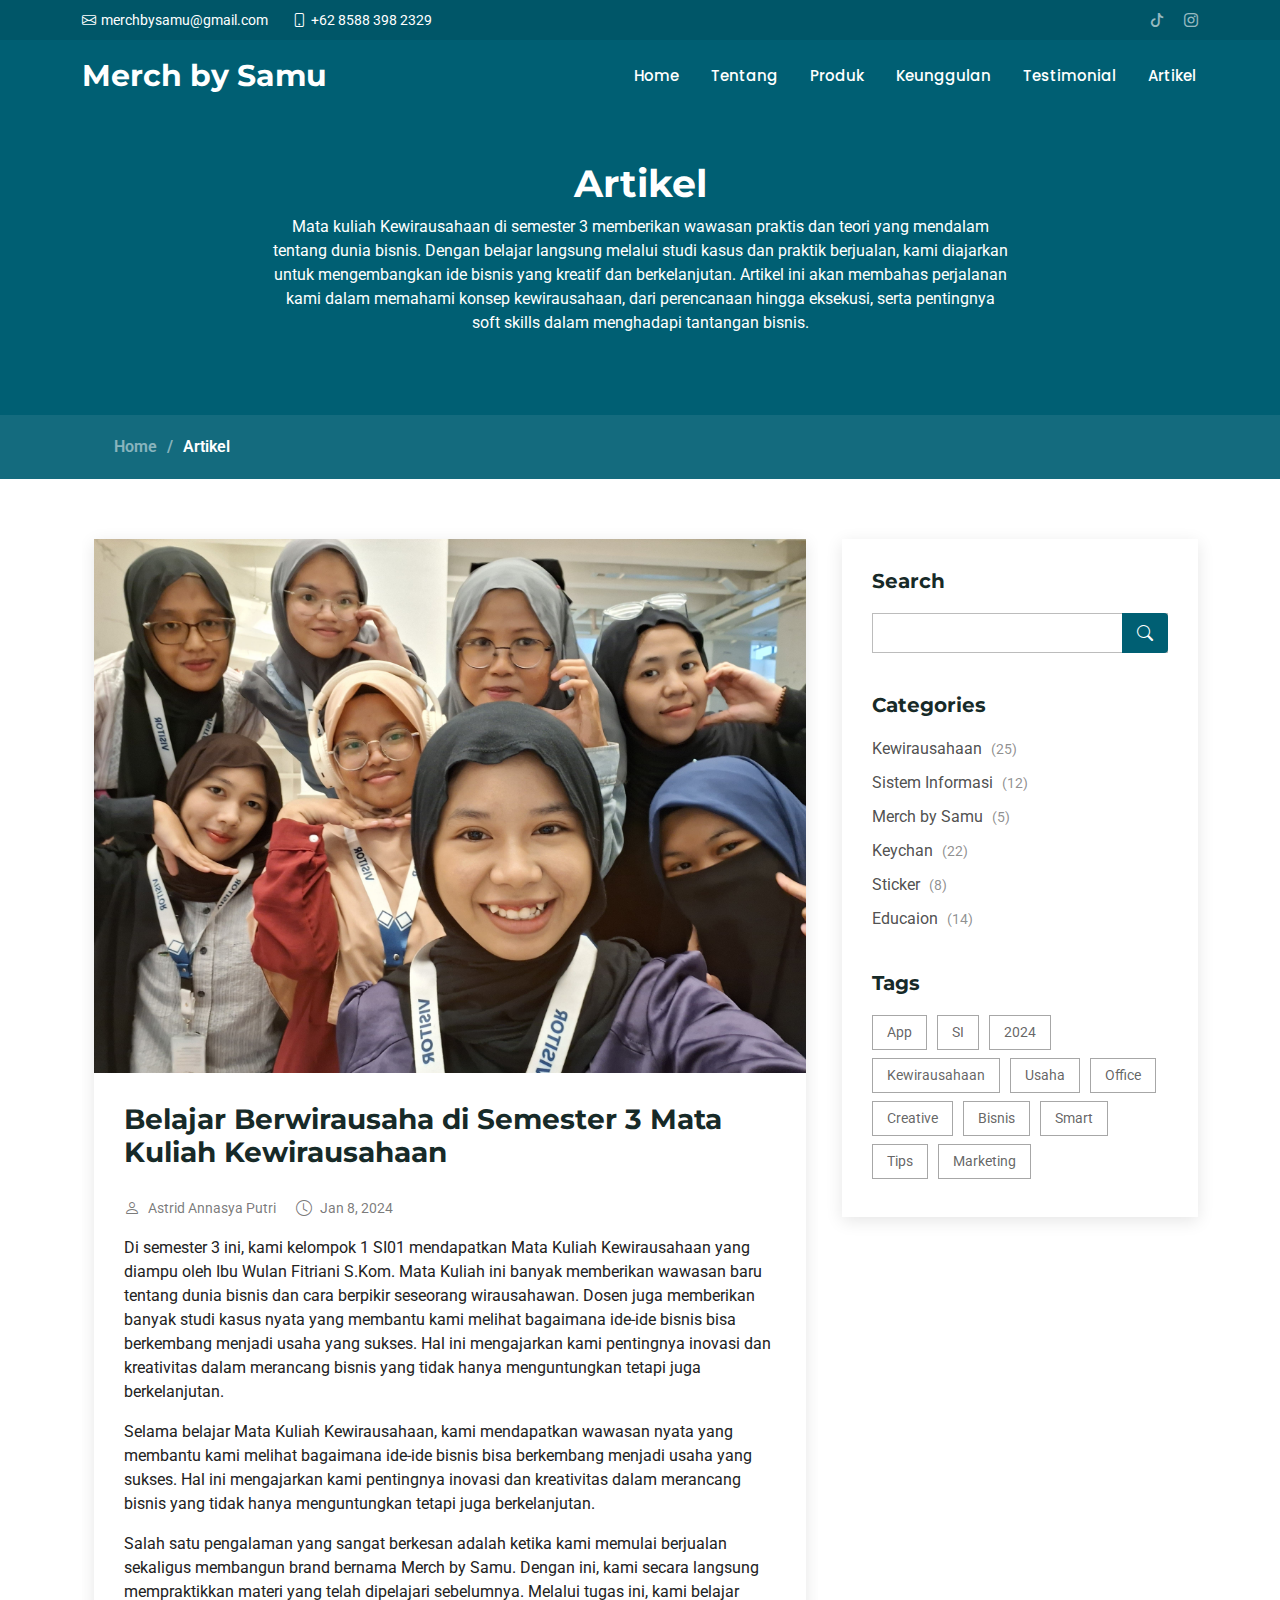
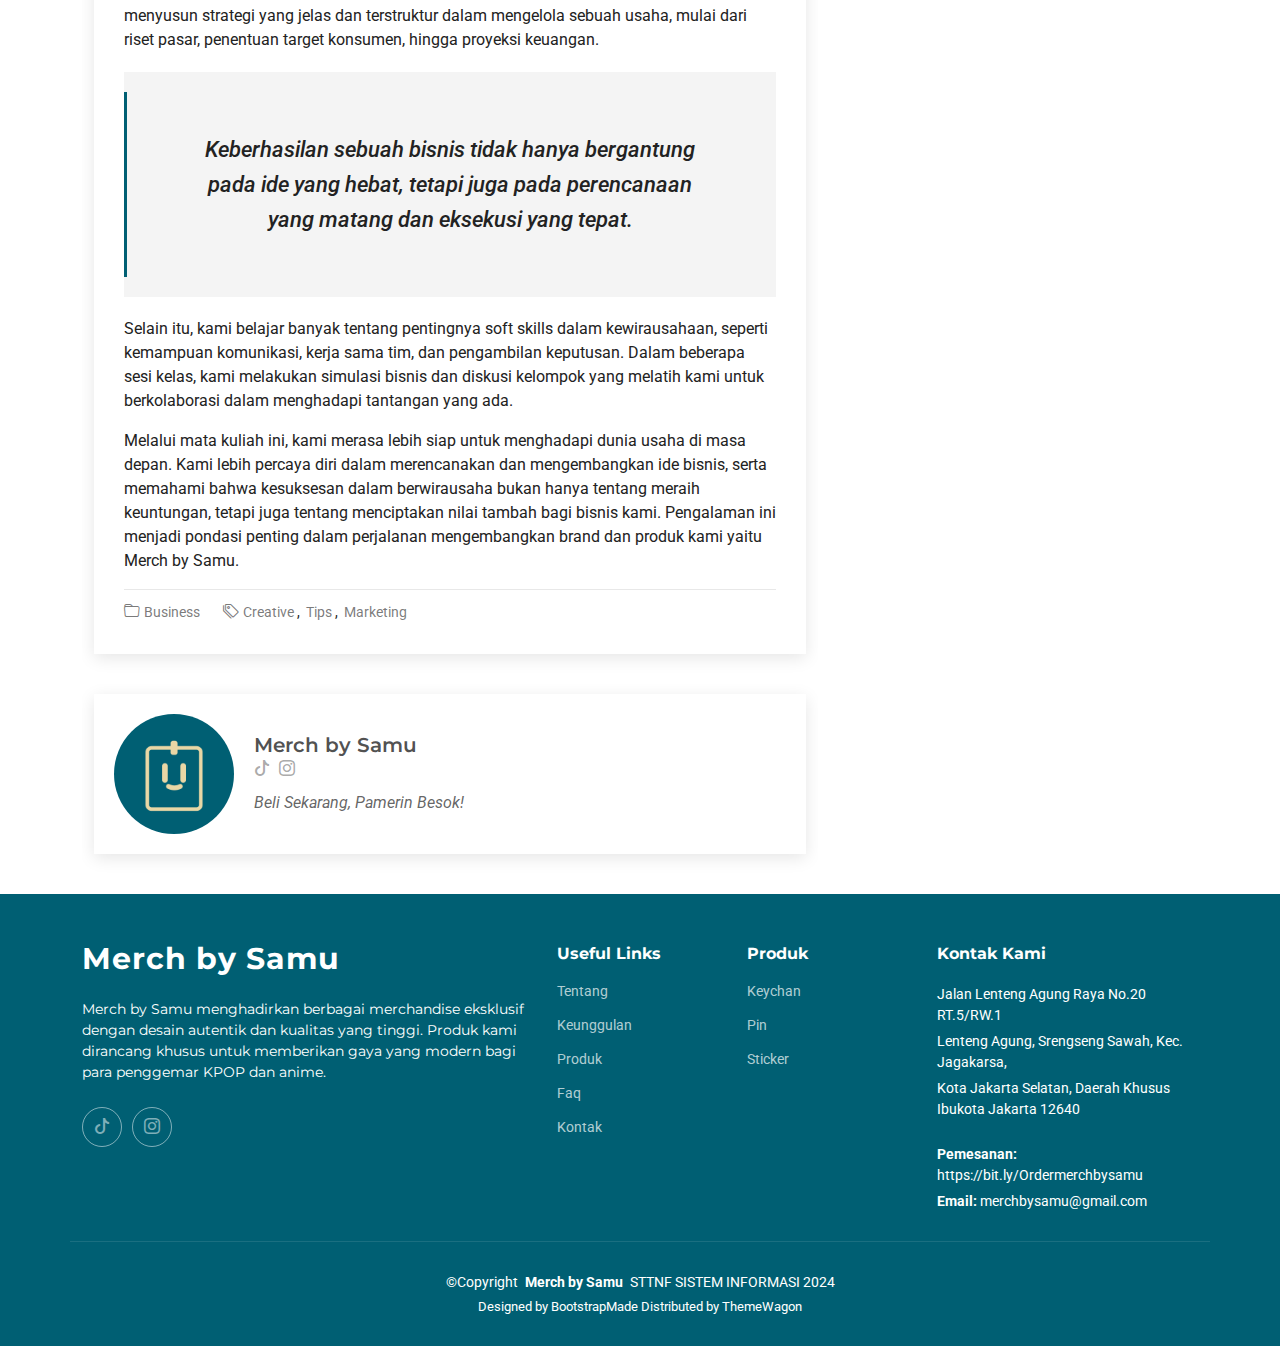
<file: blog-details.html>
<!DOCTYPE html>
<html lang="en">

<head>
  <meta charset="utf-8">
  <meta content="width=device-width, initial-scale=1.0" name="viewport">
  <title>Blog Details - Impact Bootstrap Template</title>
  <meta name="description" content="">
  <meta name="keywords" content="">

  <!-- Favicons -->
  <link href="assets/img/samu2.png" rel="icon">
  <link href="assets/img/apple-touch-icon.png" rel="apple-touch-icon">

  <!-- Fonts -->
  <link href="https://fonts.googleapis.com" rel="preconnect">
  <link href="https://fonts.gstatic.com" rel="preconnect" crossorigin>
  <link href="https://fonts.googleapis.com/css2?family=Roboto:ital,wght@0,100;0,300;0,400;0,500;0,700;0,900;1,100;1,300;1,400;1,500;1,700;1,900&family=Montserrat:ital,wght@0,100;0,200;0,300;0,400;0,500;0,600;0,700;0,800;0,900;1,100;1,200;1,300;1,400;1,500;1,600;1,700;1,800;1,900&family=Poppins:ital,wght@0,100;0,200;0,300;0,400;0,500;0,600;0,700;0,800;0,900;1,100;1,200;1,300;1,400;1,500;1,600;1,700;1,800;1,900&display=swap" rel="stylesheet">

  <!-- Vendor CSS Files -->
  <link href="assets/vendor/bootstrap/css/bootstrap.min.css" rel="stylesheet">
  <link href="assets/vendor/bootstrap-icons/bootstrap-icons.css" rel="stylesheet">
  <link href="assets/vendor/aos/aos.css" rel="stylesheet">
  <link href="assets/vendor/glightbox/css/glightbox.min.css" rel="stylesheet">
  <link href="assets/vendor/swiper/swiper-bundle.min.css" rel="stylesheet">

  <!-- Main CSS File -->
  <link href="assets/css/main.css" rel="stylesheet">

  <!-- =======================================================
  * Template Name: Impact
  * Template URL: https://bootstrapmade.com/impact-bootstrap-business-website-template/
  * Updated: Aug 07 2024 with Bootstrap v5.3.3
  * Author: BootstrapMade.com
  * License: https://bootstrapmade.com/license/
  ======================================================== -->
</head>

<body class="blog-details-page">

  <header id="header" class="header fixed-top">

    <div class="topbar d-flex align-items-center">
      <div class="container d-flex justify-content-center justify-content-md-between">
        <div class="contact-info d-flex align-items-center">
          <i class="bi bi-envelope d-flex align-items-center"><a href="mailto:contact@example.com">merchbysamu@gmail.com</a></i>
          <i class="bi bi-phone d-flex align-items-center ms-4"><span>+62 8588 398 2329</span></i>
        </div>
        <div class="social-links d-none d-md-flex align-items-center">
          <a href="https://www.tiktok.com/@merchbysamu_/video/7457490307647573254?_r=1&u_code=eh7ka192gcg11j&region=ID&mid=7457490321162996486&preview_pb=0&sharer_language=id&_d=eh7k9d0kmhge07&share_item_id=7457490307647573254&source=h5_t&timestamp=1736332593&user_id=7436574001868194823&sec_user_id=MS4wLjABAAAAU7HTp2U6ILtbDc2l3kSx0AiSBhYniEFPldIrN3QLBf9DdqgIGNLEBmEHs7tyScUr&social_share_type=0&utm_source=copy&utm_campaign=client_share&utm_medium=android&share_iid=7453259972479960840&share_link_id=3f3c4ef8-4ee5-4788-8ebd-9f0c295bbe07&share_app_id=1180&ugbiz_name=MAIN&ug_btm=b8727%2Cb2878&link_reflow_popup_iteration_sharer=%7B%22click_empty_to_play%22%3A1%2C%22dynamic_cover%22%3A1%2C%22follow_to_play_duration%22%3A-1.0%2C%22profile_clickable%22%3A1%7D&enable_checksum=1" class="tiktok"><i class="bi bi-tiktok"></i></a>
          <a href="https://www.instagram.com/merchbysamu_?igsh=MWFoMTV1dThxd2ZsNA==" class="instagram"><i class="bi bi-instagram"></i></a>
        </div>
      </div>
    </div><!-- End Top Bar -->

    <div class="branding d-flex align-items-cente">

      <div class="container position-relative d-flex align-items-center justify-content-between">
        <a href="index.html" class="logo d-flex align-items-center">
          <!-- Uncomment the line below if you also wish to use an image logo -->
          <!-- <img src="assets/img/logo.png" alt=""> -->
          <h1 class="sitename">Merch by Samu</h1>
          <span>.</span>
        </a>

        <nav id="navmenu" class="navmenu">
          <ul>
            <li><a href="index.html" class="active">Home<br></a></li>
            <li><a href="index.html#about">Tentang</a></li>
            <li><a href="index.html#portfolio">Produk</a></li>
            <li><a href="index.html#services">Keunggulan</a></li>
            <li><a href="index.html#testimonials">Testimonial</a></li>
            <li><a href="blog-details.html">Artikel</a></li>
          </ul>
          <i class="mobile-nav-toggle d-xl-none bi bi-list"></i>
        </nav>

      </div>

    </div>

  </header>

  <main class="main">

    <!-- Page Title -->
    <div class="page-title">
      <div class="heading">
        <div class="container">
          <div class="row d-flex justify-content-center text-center">
            <div class="col-lg-8">
              <h1>Artikel</h1>
              <p class="mb-0">Mata kuliah Kewirausahaan di semester 3 memberikan wawasan praktis dan teori yang mendalam tentang dunia bisnis. Dengan belajar langsung melalui studi kasus dan praktik berjualan, kami diajarkan untuk mengembangkan ide bisnis yang kreatif dan berkelanjutan. Artikel ini akan membahas perjalanan kami dalam memahami konsep kewirausahaan, dari perencanaan hingga eksekusi, serta pentingnya soft skills dalam menghadapi tantangan bisnis.</p>              
            </div>
          </div>
        </div>
      </div>
      <nav class="breadcrumbs">
        <div class="container">
          <ol>
            <li><a href="index.html">Home</a></li>
            <li class="current">Artikel</li>
          </ol>
        </div>
      </nav>
    </div><!-- End Page Title -->

    <div class="container">
      <div class="row">

        <div class="col-lg-8">

          <!-- Blog Details Section -->
          <section id="blog-details" class="blog-details section">
            <div class="container">

              <article class="article">

                <div class="post-img">
                  <img src="assets/img/1.jpg" alt="" class="img-fluid">
                </div>

                <h2 class="title">Belajar Berwirausaha di Semester 3 Mata Kuliah Kewirausahaan</h2>

                <div class="meta-top">
                  <ul>
                    <li class="d-flex align-items-center"><i class="bi bi-person"></i> <a href="blog-details.html">Astrid Annasya Putri</a></li>
                    <li class="d-flex align-items-center"><i class="bi bi-clock"></i> <a href="blog-details.html"><time datetime="2020-01-01">Jan 8, 2024</time></a></li>
                  </ul>
                </div><!-- End meta top -->

                <div class="content">
                  <p>
                    Di semester 3 ini, kami kelompok 1 SI01 mendapatkan Mata Kuliah Kewirausahaan yang diampu oleh Ibu Wulan Fitriani S.Kom. Mata Kuliah ini banyak memberikan wawasan baru tentang dunia bisnis dan cara berpikir seseorang wirausahawan. Dosen juga memberikan banyak studi kasus nyata yang membantu kami melihat bagaimana ide-ide bisnis bisa berkembang menjadi usaha yang sukses. Hal ini mengajarkan kami pentingnya inovasi dan kreativitas dalam merancang bisnis yang tidak hanya menguntungkan tetapi juga berkelanjutan. 
                  </p>
                  <p>
                    Selama belajar Mata Kuliah Kewirausahaan, kami mendapatkan wawasan nyata yang membantu kami melihat bagaimana ide-ide bisnis bisa berkembang menjadi usaha yang sukses. Hal ini mengajarkan kami pentingnya inovasi dan kreativitas dalam merancang bisnis yang tidak hanya menguntungkan tetapi juga berkelanjutan.
                  </p>
                  <p>
                    Salah satu pengalaman yang sangat berkesan adalah ketika kami memulai berjualan sekaligus membangun brand bernama Merch by Samu. Dengan ini, kami secara langsung mempraktikkan materi yang telah dipelajari sebelumnya. Melalui tugas ini, kami belajar menyusun strategi yang jelas dan terstruktur dalam mengelola sebuah usaha, mulai dari riset pasar, penentuan target konsumen, hingga proyeksi keuangan.
                  </p>
                  <blockquote>
                    <p>
                      Keberhasilan sebuah bisnis tidak hanya bergantung pada ide yang hebat, tetapi juga pada perencanaan yang matang dan eksekusi yang tepat.
                    </p>
                  </blockquote>
                  <p>
                    Selain itu, kami belajar banyak tentang pentingnya soft skills dalam kewirausahaan, seperti kemampuan komunikasi, kerja sama tim, dan pengambilan keputusan. Dalam beberapa sesi kelas, kami melakukan simulasi bisnis dan diskusi kelompok yang melatih kami untuk berkolaborasi dalam menghadapi tantangan yang ada.
                  </p>
                  <p>
                    Melalui mata kuliah ini, kami merasa lebih siap untuk menghadapi dunia usaha di masa depan. Kami lebih percaya diri dalam merencanakan dan mengembangkan ide bisnis, serta memahami bahwa kesuksesan dalam berwirausaha bukan hanya tentang meraih keuntungan, tetapi juga tentang menciptakan nilai tambah bagi bisnis kami. Pengalaman ini menjadi pondasi penting dalam perjalanan mengembangkan brand dan produk kami yaitu Merch by Samu.
                  </p>
                  
                </div><!-- End post content -->
                

                <div class="meta-bottom">
                  <i class="bi bi-folder"></i>
                  <ul class="cats">
                    <li><a href="#">Business</a></li>
                  </ul>

                  <i class="bi bi-tags"></i>
                  <ul class="tags">
                    <li><a href="#">Creative</a></li>
                    <li><a href="#">Tips</a></li>
                    <li><a href="#">Marketing</a></li>
                  </ul>
                </div><!-- End meta bottom -->

              </article>

            </div>
          </section><!-- /Blog Details Section -->

          <!-- Blog Author Section -->
          <section id="blog-author" class="blog-author section">

            <div class="container">
              <div class="author-container d-flex align-items-center">
                <img src="assets/img/samu2.jpg" class="rounded-circle flex-shrink-0" alt="">
                <div>
                  <h4>Merch by Samu</h4>
                  <div class="social-links">
                    <a href="https://www.tiktok.com/@merchbysamu_?_t=ZS-8sswZ2gXkkU&_r=1"><i class="bi bi-tiktok"></i></a>
                    <a href="https://www.instagram.com/merchbysamu_?igsh=OXMzdml0aXp2dGd5"><i class="biu bi-instagram"></i></a>
                  </div>
                  <p>
                    Beli Sekarang, Pamerin Besok!
                  </p>
                </div>
              </div>
            </div>

          </section><!-- /Blog Author Section -->

        </div>

        <div class="col-lg-4 sidebar">

          <div class="widgets-container">

            <!-- Search Widget -->
            <div class="search-widget widget-item">

              <h3 class="widget-title">Search</h3>
              <form action="">
                <input type="text">
                <button type="submit" title="Search"><i class="bi bi-search"></i></button>
              </form>

            </div><!--/Search Widget -->

            <!-- Categories Widget -->
            <div class="categories-widget widget-item">

              <h3 class="widget-title">Categories</h3>
              <ul class="mt-3">
                <li><a href="#">Kewirausahaan <span>(25)</span></a></li>
                <li><a href="#">Sistem Informasi <span>(12)</span></a></li>
                <li><a href="#">Merch by Samu <span>(5)</span></a></li>
                <li><a href="#">Keychan <span>(22)</span></a></li>
                <li><a href="#">Sticker <span>(8)</span></a></li>
                <li><a href="#">Educaion <span>(14)</span></a></li>
              </ul>

            </div><!--/Categories Widget -->

            <!-- Tags Widget -->
            <div class="tags-widget widget-item">

              <h3 class="widget-title">Tags</h3>
              <ul>
                <li><a href="#">App</a></li>
                <li><a href="#">SI</a></li>
                <li><a href="#">2024</a></li>
                <li><a href="#">Kewirausahaan</a></li>
                <li><a href="#">Usaha</a></li>
                <li><a href="#">Office</a></li>
                <li><a href="#">Creative</a></li>
                <li><a href="#">Bisnis</a></li>
                <li><a href="#">Smart</a></li>
                <li><a href="#">Tips</a></li>
                <li><a href="#">Marketing</a></li>
              </ul>

            </div><!--/Tags Widget -->

          </div>

        </div>

      </div>
    </div>

  </main>

  <footer id="footer" class="footer accent-background">

    <div class="container footer-top">
      <div class="row gy-4">
        <div class="col-lg-5 col-md-12 footer-about">
          <a href="index.html" class="logo d-flex align-items-center">
            <span class="sitename">Merch by Samu</span>
          </a>
          <p>Merch by Samu menghadirkan berbagai merchandise eksklusif  dengan desain autentik dan kualitas yang tinggi. Produk kami dirancang khusus untuk memberikan gaya yang modern bagi para penggemar KPOP dan anime.  
          </p>
          <div class="social-links d-flex mt-4">
            <a href="https://www.tiktok.com/@merchbysamu_?_t=ZS-8sswZ2gXkkU&_r=1"><i class="bi bi-tiktok"></i></a>
            <a href="https://www.instagram.com/merchbysamu_?igsh=OXMzdml0aXp2dGd5"><i class="bi bi-instagram"></i></a>
          </div>
        </div>

        <div class="col-lg-2 col-6 footer-links">
          <h4>Useful Links</h4>
          <ul>
            <li><a href="#about">Tentang</a></li>
            <li><a href="#services">Keunggulan</a></li>
            <li><a href="#portfolio">Produk</a></li>
            <li><a href="blog.html">Faq</a></li>
            <li><a href="#contact">Kontak</a></li>
          </ul>
        </div>

        <div class="col-lg-2 col-6 footer-links">
          <h4>Produk</h4>
          <ul>
            <li><a href="#">Keychan</a></li>
            <li><a href="#">Pin</a></li>
            <li><a href="#">Sticker</a></li>
          </ul>
        </div>

        <div class="col-lg-3 col-md-12 footer-contact text-center text-md-start">
          <h4>Kontak Kami</h4>
          <p>Jalan Lenteng Agung Raya No.20 RT.5/RW.1</p>
          <p>Lenteng Agung, Srengseng Sawah, Kec. Jagakarsa, </p>
          <p>Kota Jakarta Selatan, Daerah Khusus Ibukota Jakarta 12640</p>
          <p class="mt-4"><strong>Pemesanan:</strong> <span>https://bit.ly/Ordermerchbysamu</span></p>
          <p><strong>Email:</strong> <span>merchbysamu@gmail.com</span></p>
        </div>

      </div>
    </div>

    <div class="container copyright text-center mt-4">
      <p>©<span>Copyright</span> <strong class="px-1 sitename">Merch by Samu</strong> <span>STTNF SISTEM INFORMASI 2024</span></p>
      <div class="credits">
        <!-- All the links in the footer should remain intact. -->
        <!-- You can delete the links only if you've purchased the pro version. -->
        <!-- Licensing information: https://bootstrapmade.com/license/ -->
        <!-- Purchase the pro version with working PHP/AJAX contact form: [buy-url] -->
        Designed by <a href="https://bootstrapmade.com/">BootstrapMade</a> Distributed by <a href="https://themewagon.com">ThemeWagon</a>
      </div>
    </div>

  </footer>

  <!-- Scroll Top -->
  <a href="#" id="scroll-top" class="scroll-top d-flex align-items-center justify-content-center"><i class="bi bi-arrow-up-short"></i></a>

  <!-- Preloader -->
  <div id="preloader"></div>

  <!-- Vendor JS Files -->
  <script src="assets/vendor/bootstrap/js/bootstrap.bundle.min.js"></script>
  <script src="assets/vendor/php-email-form/validate.js"></script>
  <script src="assets/vendor/aos/aos.js"></script>
  <script src="assets/vendor/glightbox/js/glightbox.min.js"></script>
  <script src="assets/vendor/swiper/swiper-bundle.min.js"></script>
  <script src="assets/vendor/purecounter/purecounter_vanilla.js"></script>
  <script src="assets/vendor/imagesloaded/imagesloaded.pkgd.min.js"></script>
  <script src="assets/vendor/isotope-layout/isotope.pkgd.min.js"></script>

  <!-- Main JS File -->
  <script src="assets/js/main.js"></script>

</body>

</html>
</file>
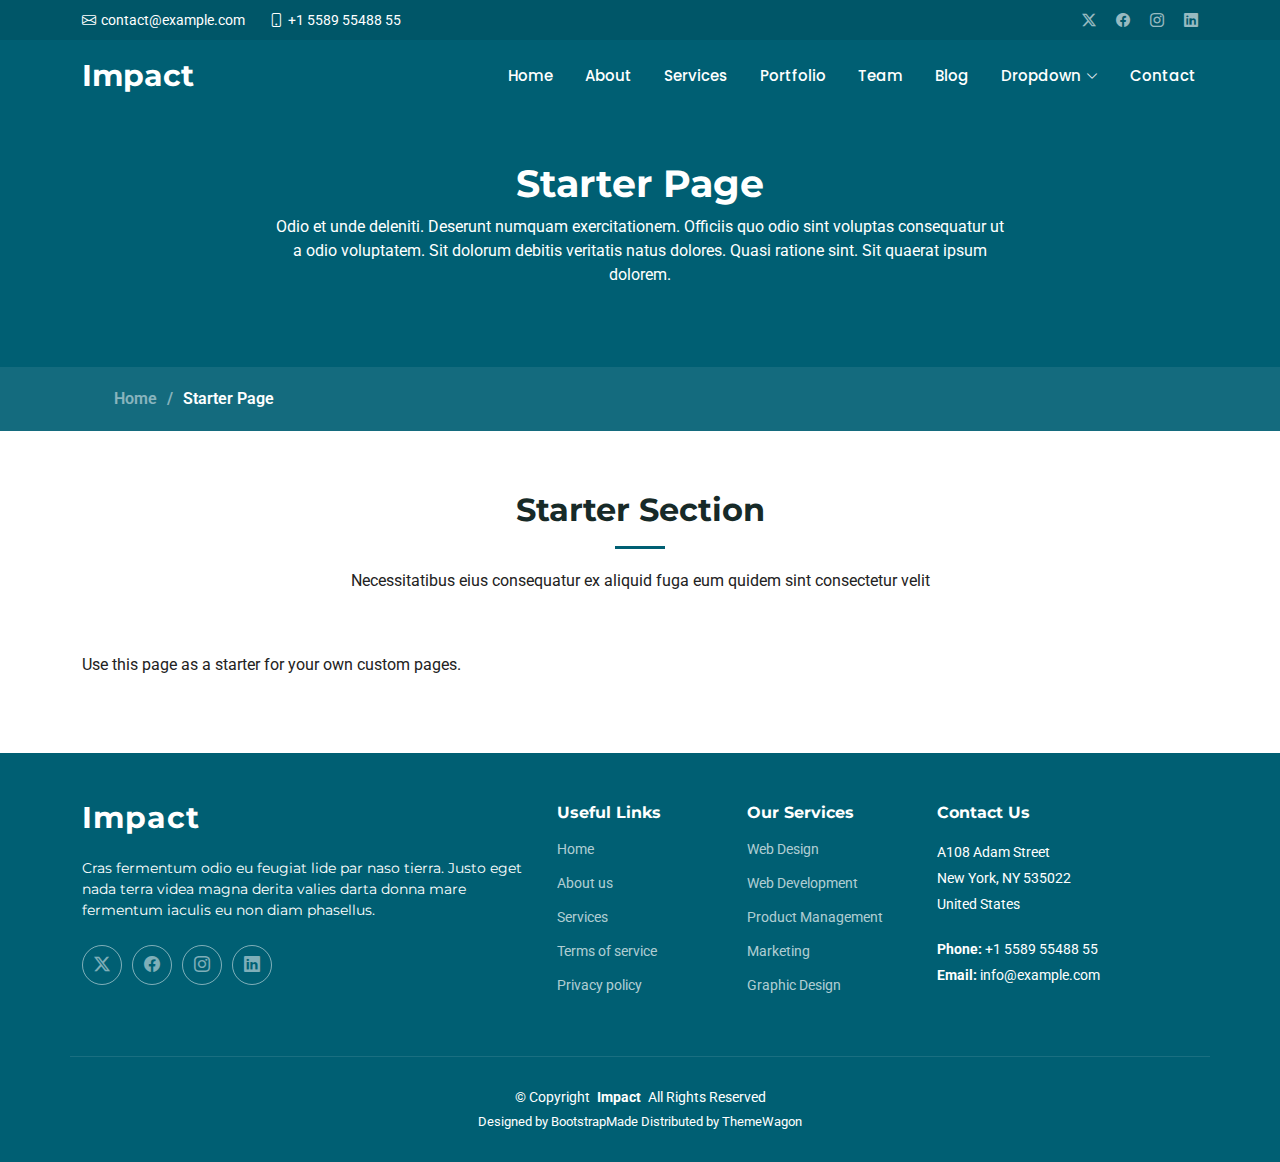
<file: starter-page.html>
<!DOCTYPE html>
<html lang="en">

<head>
  <meta charset="utf-8">
  <meta content="width=device-width, initial-scale=1.0" name="viewport">
  <title>Starter Page - Impact Bootstrap Template</title>
  <meta name="description" content="">
  <meta name="keywords" content="">

  <!-- Favicons -->
  <link href="assets/img/favicon.png" rel="icon">
  <link href="assets/img/apple-touch-icon.png" rel="apple-touch-icon">

  <!-- Fonts -->
  <link href="https://fonts.googleapis.com" rel="preconnect">
  <link href="https://fonts.gstatic.com" rel="preconnect" crossorigin>
  <link href="https://fonts.googleapis.com/css2?family=Roboto:ital,wght@0,100;0,300;0,400;0,500;0,700;0,900;1,100;1,300;1,400;1,500;1,700;1,900&family=Montserrat:ital,wght@0,100;0,200;0,300;0,400;0,500;0,600;0,700;0,800;0,900;1,100;1,200;1,300;1,400;1,500;1,600;1,700;1,800;1,900&family=Poppins:ital,wght@0,100;0,200;0,300;0,400;0,500;0,600;0,700;0,800;0,900;1,100;1,200;1,300;1,400;1,500;1,600;1,700;1,800;1,900&display=swap" rel="stylesheet">

  <!-- Vendor CSS Files -->
  <link href="assets/vendor/bootstrap/css/bootstrap.min.css" rel="stylesheet">
  <link href="assets/vendor/bootstrap-icons/bootstrap-icons.css" rel="stylesheet">
  <link href="assets/vendor/aos/aos.css" rel="stylesheet">
  <link href="assets/vendor/glightbox/css/glightbox.min.css" rel="stylesheet">
  <link href="assets/vendor/swiper/swiper-bundle.min.css" rel="stylesheet">

  <!-- Main CSS File -->
  <link href="assets/css/main.css" rel="stylesheet">

  <!-- =======================================================
  * Template Name: Impact
  * Template URL: https://bootstrapmade.com/impact-bootstrap-business-website-template/
  * Updated: Aug 07 2024 with Bootstrap v5.3.3
  * Author: BootstrapMade.com
  * License: https://bootstrapmade.com/license/
  ======================================================== -->
</head>

<body class="starter-page-page">

  <header id="header" class="header fixed-top">

    <div class="topbar d-flex align-items-center">
      <div class="container d-flex justify-content-center justify-content-md-between">
        <div class="contact-info d-flex align-items-center">
          <i class="bi bi-envelope d-flex align-items-center"><a href="mailto:contact@example.com">contact@example.com</a></i>
          <i class="bi bi-phone d-flex align-items-center ms-4"><span>+1 5589 55488 55</span></i>
        </div>
        <div class="social-links d-none d-md-flex align-items-center">
          <a href="#" class="twitter"><i class="bi bi-twitter-x"></i></a>
          <a href="#" class="facebook"><i class="bi bi-facebook"></i></a>
          <a href="#" class="instagram"><i class="bi bi-instagram"></i></a>
          <a href="#" class="linkedin"><i class="bi bi-linkedin"></i></a>
        </div>
      </div>
    </div><!-- End Top Bar -->

    <div class="branding d-flex align-items-cente">

      <div class="container position-relative d-flex align-items-center justify-content-between">
        <a href="index.html" class="logo d-flex align-items-center">
          <!-- Uncomment the line below if you also wish to use an image logo -->
          <!-- <img src="assets/img/logo.png" alt=""> -->
          <h1 class="sitename">Impact</h1>
          <span>.</span>
        </a>

        <nav id="navmenu" class="navmenu">
          <ul>
            <li><a href="#hero">Home<br></a></li>
            <li><a href="#about">About</a></li>
            <li><a href="#services">Services</a></li>
            <li><a href="#portfolio">Portfolio</a></li>
            <li><a href="#team">Team</a></li>
            <li><a href="blog.html">Blog</a></li>
            <li class="dropdown"><a href="#"><span>Dropdown</span> <i class="bi bi-chevron-down toggle-dropdown"></i></a>
              <ul>
                <li><a href="#">Dropdown 1</a></li>
                <li class="dropdown"><a href="#"><span>Deep Dropdown</span> <i class="bi bi-chevron-down toggle-dropdown"></i></a>
                  <ul>
                    <li><a href="#">Deep Dropdown 1</a></li>
                    <li><a href="#">Deep Dropdown 2</a></li>
                    <li><a href="#">Deep Dropdown 3</a></li>
                    <li><a href="#">Deep Dropdown 4</a></li>
                    <li><a href="#">Deep Dropdown 5</a></li>
                  </ul>
                </li>
                <li><a href="#">Dropdown 2</a></li>
                <li><a href="#">Dropdown 3</a></li>
                <li><a href="#">Dropdown 4</a></li>
              </ul>
            </li>
            <li><a href="#contact">Contact</a></li>
          </ul>
          <i class="mobile-nav-toggle d-xl-none bi bi-list"></i>
        </nav>

      </div>

    </div>

  </header>

  <main class="main">

    <!-- Page Title -->
    <div class="page-title">
      <div class="heading">
        <div class="container">
          <div class="row d-flex justify-content-center text-center">
            <div class="col-lg-8">
              <h1>Starter Page</h1>
              <p class="mb-0">Odio et unde deleniti. Deserunt numquam exercitationem. Officiis quo odio sint voluptas consequatur ut a odio voluptatem. Sit dolorum debitis veritatis natus dolores. Quasi ratione sint. Sit quaerat ipsum dolorem.</p>
            </div>
          </div>
        </div>
      </div>
      <nav class="breadcrumbs">
        <div class="container">
          <ol>
            <li><a href="index.html">Home</a></li>
            <li class="current">Starter Page</li>
          </ol>
        </div>
      </nav>
    </div><!-- End Page Title -->

    <!-- Starter Section Section -->
    <section id="starter-section" class="starter-section section">

      <!-- Section Title -->
      <div class="container section-title" data-aos="fade-up">
        <h2>Starter Section</h2>
        <p>Necessitatibus eius consequatur ex aliquid fuga eum quidem sint consectetur velit</p>
      </div><!-- End Section Title -->

      <div class="container" data-aos="fade-up">
        <p>Use this page as a starter for your own custom pages.</p>
      </div>

    </section><!-- /Starter Section Section -->

  </main>

  <footer id="footer" class="footer accent-background">

    <div class="container footer-top">
      <div class="row gy-4">
        <div class="col-lg-5 col-md-12 footer-about">
          <a href="index.html" class="logo d-flex align-items-center">
            <span class="sitename">Impact</span>
          </a>
          <p>Cras fermentum odio eu feugiat lide par naso tierra. Justo eget nada terra videa magna derita valies darta donna mare fermentum iaculis eu non diam phasellus.</p>
          <div class="social-links d-flex mt-4">
            <a href=""><i class="bi bi-twitter-x"></i></a>
            <a href=""><i class="bi bi-facebook"></i></a>
            <a href=""><i class="bi bi-instagram"></i></a>
            <a href=""><i class="bi bi-linkedin"></i></a>
          </div>
        </div>

        <div class="col-lg-2 col-6 footer-links">
          <h4>Useful Links</h4>
          <ul>
            <li><a href="#">Home</a></li>
            <li><a href="#">About us</a></li>
            <li><a href="#">Services</a></li>
            <li><a href="#">Terms of service</a></li>
            <li><a href="#">Privacy policy</a></li>
          </ul>
        </div>

        <div class="col-lg-2 col-6 footer-links">
          <h4>Our Services</h4>
          <ul>
            <li><a href="#">Web Design</a></li>
            <li><a href="#">Web Development</a></li>
            <li><a href="#">Product Management</a></li>
            <li><a href="#">Marketing</a></li>
            <li><a href="#">Graphic Design</a></li>
          </ul>
        </div>

        <div class="col-lg-3 col-md-12 footer-contact text-center text-md-start">
          <h4>Contact Us</h4>
          <p>A108 Adam Street</p>
          <p>New York, NY 535022</p>
          <p>United States</p>
          <p class="mt-4"><strong>Phone:</strong> <span>+1 5589 55488 55</span></p>
          <p><strong>Email:</strong> <span>info@example.com</span></p>
        </div>

      </div>
    </div>

    <div class="container copyright text-center mt-4">
      <p>© <span>Copyright</span> <strong class="px-1 sitename">Impact</strong> <span>All Rights Reserved</span></p>
      <div class="credits">
        <!-- All the links in the footer should remain intact. -->
        <!-- You can delete the links only if you've purchased the pro version. -->
        <!-- Licensing information: https://bootstrapmade.com/license/ -->
        <!-- Purchase the pro version with working PHP/AJAX contact form: [buy-url] -->
        Designed by <a href="https://bootstrapmade.com/">BootstrapMade</a> Distributed by <a href="https://themewagon.com">ThemeWagon</a>
      </div>
    </div>

  </footer>

  <!-- Scroll Top -->
  <a href="#" id="scroll-top" class="scroll-top d-flex align-items-center justify-content-center"><i class="bi bi-arrow-up-short"></i></a>

  <!-- Preloader -->
  <div id="preloader"></div>

  <!-- Vendor JS Files -->
  <script src="assets/vendor/bootstrap/js/bootstrap.bundle.min.js"></script>
  <script src="assets/vendor/php-email-form/validate.js"></script>
  <script src="assets/vendor/aos/aos.js"></script>
  <script src="assets/vendor/glightbox/js/glightbox.min.js"></script>
  <script src="assets/vendor/swiper/swiper-bundle.min.js"></script>
  <script src="assets/vendor/purecounter/purecounter_vanilla.js"></script>
  <script src="assets/vendor/imagesloaded/imagesloaded.pkgd.min.js"></script>
  <script src="assets/vendor/isotope-layout/isotope.pkgd.min.js"></script>

  <!-- Main JS File -->
  <script src="assets/js/main.js"></script>

</body>

</html>
</file>
<file: assets/css/main.css>
/**
* Template Name: Impact
* Template URL: https://bootstrapmade.com/impact-bootstrap-business-website-template/
* Updated: Aug 07 2024 with Bootstrap v5.3.3
* Author: BootstrapMade.com
* License: https://bootstrapmade.com/license/
*/

/*--------------------------------------------------------------
# Font & Color Variables
# Help: https://bootstrapmade.com/color-system/
--------------------------------------------------------------*/
/* Fonts */
:root {
  --default-font: "Roboto",  system-ui, -apple-system, "Segoe UI", Roboto, "Helvetica Neue", Arial, "Noto Sans", "Liberation Sans", sans-serif, "Apple Color Emoji", "Segoe UI Emoji", "Segoe UI Symbol", "Noto Color Emoji";
  --heading-font: "Montserrat",  sans-serif;
  --nav-font: "Poppins",  sans-serif;
}

/* Global Colors - The following color variables are used throughout the website. Updating them here will change the color scheme of the entire website */
:root { 
  --background-color: #ffffff; /* Background color for the entire website, including individual sections */
  --default-color: #222222; /* Default color used for the majority of the text content across the entire website */
  --heading-color: #172a28; /* Color for headings, subheadings and title throughout the website */
  --accent-color: #005f73; /* Accent color that represents your brand on the website. It's used for buttons, links, and other elements that need to stand out */
  --surface-color: #ffffff; /* The surface color is used as a background of boxed elements within sections, such as cards, icon boxes, or other elements that require a visual separation from the global background. */
  --contrast-color: #ffffff; /* Contrast color for text, ensuring readability against backgrounds of accent, heading, or default colors. */
}

/* Nav Menu Colors - The following color variables are used specifically for the navigation menu. They are separate from the global colors to allow for more customization options */
:root {
  --nav-color: #ffffff;  /* The default color of the main navmenu links */
  --nav-hover-color: #005f73; /* Applied to main navmenu links when they are hovered over or active */
  --nav-mobile-background-color: #ffffff; /* Used as the background color for mobile navigation menu */
  --nav-dropdown-background-color: #ffffff; /* Used as the background color for dropdown items that appear when hovering over primary navigation items */
  --nav-dropdown-color: #01433c; /* Used for navigation links of the dropdown items in the navigation menu. */
  --nav-dropdown-hover-color: #005f73; /* Similar to --nav-hover-color, this color is applied to dropdown navigation links when they are hovered over. */
}

/* Color Presets - These classes override global colors when applied to any section or element, providing reuse of the sam color scheme. */

.light-background {
  --background-color: #f2f9f9;
  --surface-color: #ffffff;
}

.dark-background {
  --background-color: #060606;
  --default-color: #ffffff;
  --heading-color: #ffffff;
  --surface-color: #252525;
  --contrast-color: #ffffff;
}

.accent-background {
  --background-color: #005f73;
  --default-color: #ffffff;
  --heading-color: #ffffff;
  --accent-color: #ffffff;
  --surface-color: #00b6a1;
  --contrast-color: #ffffff;
}

/* Smooth scroll */
:root {
  scroll-behavior: smooth;
}

/*--------------------------------------------------------------
# General Styling & Shared Classes
--------------------------------------------------------------*/
body {
  color: var(--default-color);
  background-color: var(--background-color);
  font-family: var(--default-font);
}

a {
  color: var(--accent-color);
  text-decoration: none;
  transition: 0.3s;
}

a:hover {
  color: color-mix(in srgb, var(--accent-color), transparent 25%);
  text-decoration: none;
}

h1,
h2,
h3,
h4,
h5,
h6 {
  color: var(--heading-color);
  font-family: var(--heading-font);
}

/* Pulsating Play Button
------------------------------*/
.pulsating-play-btn {
  width: 94px;
  height: 94px;
  background: radial-gradient(var(--accent-color) 50%, color-mix(in srgb, var(--accent-color), transparent 75%) 52%);
  border-radius: 50%;
  display: block;
  position: relative;
  overflow: hidden;
}

.pulsating-play-btn:before {
  content: "";
  position: absolute;
  width: 120px;
  height: 120px;
  animation-delay: 0s;
  animation: pulsate-play-btn 2s;
  animation-direction: forwards;
  animation-iteration-count: infinite;
  animation-timing-function: steps;
  opacity: 1;
  border-radius: 50%;
  border: 5px solid color-mix(in srgb, var(--accent-color), transparent 30%);
  top: -15%;
  left: -15%;
  background: rgba(198, 16, 0, 0);
}

.pulsating-play-btn:after {
  content: "";
  position: absolute;
  left: 50%;
  top: 50%;
  transform: translateX(-40%) translateY(-50%);
  width: 0;
  height: 0;
  border-top: 10px solid transparent;
  border-bottom: 10px solid transparent;
  border-left: 15px solid #fff;
  z-index: 100;
  transition: all 400ms cubic-bezier(0.55, 0.055, 0.675, 0.19);
}

.pulsating-play-btn:hover:before {
  content: "";
  position: absolute;
  left: 50%;
  top: 50%;
  transform: translateX(-40%) translateY(-50%);
  width: 0;
  height: 0;
  border: none;
  border-top: 10px solid transparent;
  border-bottom: 10px solid transparent;
  border-left: 15px solid #fff;
  z-index: 200;
  animation: none;
  border-radius: 0;
}

.pulsating-play-btn:hover:after {
  border-left: 15px solid var(--accent-color);
  transform: scale(20);
}

@keyframes pulsate-play-btn {
  0% {
    transform: scale(0.6, 0.6);
    opacity: 1;
  }

  100% {
    transform: scale(1, 1);
    opacity: 0;
  }
}

/* PHP Email Form Messages
------------------------------*/
.php-email-form .error-message {
  display: none;
  background: #df1529;
  color: #ffffff;
  text-align: left;
  padding: 15px;
  margin-bottom: 24px;
  font-weight: 600;
}

.php-email-form .sent-message {
  display: none;
  color: #ffffff;
  background: #059652;
  text-align: center;
  padding: 15px;
  margin-bottom: 24px;
  font-weight: 600;
}

.php-email-form .loading {
  display: none;
  background: var(--surface-color);
  text-align: center;
  padding: 15px;
  margin-bottom: 24px;
}

.php-email-form .loading:before {
  content: "";
  display: inline-block;
  border-radius: 50%;
  width: 24px;
  height: 24px;
  margin: 0 10px -6px 0;
  border: 3px solid var(--accent-color);
  border-top-color: var(--surface-color);
  animation: php-email-form-loading 1s linear infinite;
}

@keyframes php-email-form-loading {
  0% {
    transform: rotate(0deg);
  }

  100% {
    transform: rotate(360deg);
  }
}

/*--------------------------------------------------------------
# Global Header
--------------------------------------------------------------*/
.header {
  --background-color: #005f73;
  --heading-color: #ffffff;
  color: var(--default-color);
  transition: all 0.5s;
  z-index: 997;
  background-color: var(--background-color);
}

.header .topbar {
  background-color: color-mix(in srgb, var(--accent-color) 90%, black 10%);
  height: 40px;
  padding: 0;
  font-size: 14px;
  transition: all 0.5s;
}

.header .topbar .contact-info i {
  font-style: normal;
  color: var(--contrast-color);
}

.header .topbar .contact-info i a,
.header .topbar .contact-info i span {
  padding-left: 5px;
  color: var(--contrast-color);
}

@media (max-width: 575px) {

  .header .topbar .contact-info i a,
  .header .topbar .contact-info i span {
    font-size: 13px;
  }
}

.header .topbar .contact-info i a {
  line-height: 0;
  transition: 0.3s;
}

.header .topbar .contact-info i a:hover {
  color: var(--contrast-color);
  text-decoration: underline;
}

.header .topbar .social-links a {
  color: color-mix(in srgb, var(--contrast-color), transparent 40%);
  line-height: 0;
  transition: 0.3s;
  margin-left: 20px;
}

.header .topbar .social-links a:hover {
  color: var(--contrast-color);
}

.header .branding {
  min-height: 60px;
  padding: 10px 0;
}

.header .logo {
  line-height: 1;
}

.header .logo img {
  max-height: 36px;
  margin-right: 8px;
}

.header .logo h1 {
  font-size: 30px;
  margin: 0;
  font-weight: 700;
  color: var(--heading-color);
}

.header .logo span {
  font-size: 32px;
  margin-left: 2px;
  color: var(--nav-hover-color);
}

.scrolled .header {
  box-shadow: 0px 0 18px rgba(0, 0, 0, 0.1);
}

/*--------------------------------------------------------------
# Navigation Menu
--------------------------------------------------------------*/
/* Desktop Navigation */
@media (min-width: 1200px) {
  .navmenu {
    padding: 0;
  }

  .navmenu ul {
    margin: 0;
    padding: 0;
    display: flex;
    list-style: none;
    align-items: center;
  }

  .navmenu li {
    position: relative;
  }

  .navmenu>ul>li {
    white-space: nowrap;
    padding: 15px 14px;
  }

  .navmenu>ul>li:last-child {
    padding-right: 0;
  }

  .navmenu a,
  .navmenu a:focus {
    color: var(--nav-color);
    font-size: 15px;
    padding: 0 2px;
    font-family: var(--nav-font);
    font-weight: 500;
    display: flex;
    align-items: center;
    justify-content: space-between;
    white-space: nowrap;
    transition: 0.3s;
    position: relative;
  }

  .navmenu a i,
  .navmenu a:focus i {
    font-size: 12px;
    line-height: 0;
    margin-left: 5px;
    transition: 0.3s;
  }

  .navmenu>ul>li>a:before {
    content: "";
    position: absolute;
    height: 2px;
    bottom: -6px;
    left: 0;
    background-color: var(--nav-hover-color);
    visibility: hidden;
    width: 0px;
    transition: all 0.3s ease-in-out 0s;
  }

  .navmenu a:hover:before,
  .navmenu li:hover>a:before,
  .navmenu .active:before {
    visibility: visible;
    width: 100%;
  }

  .navmenu li:hover>a,
  .navmenu .active,
  .navmenu .active:focus {
    color: var(--nav-color);
  }

  .navmenu .dropdown ul {
    margin: 0;
    padding: 10px 0;
    background: var(--nav-dropdown-background-color);
    display: block;
    position: absolute;
    visibility: hidden;
    left: 14px;
    top: 130%;
    opacity: 0;
    transition: 0.3s;
    border-radius: 4px;
    z-index: 99;
    box-shadow: 0px 0px 30px rgba(0, 0, 0, 0.1);
  }

  .navmenu .dropdown ul li {
    min-width: 200px;
  }

  .navmenu .dropdown ul a {
    padding: 10px 20px;
    font-size: 15px;
    text-transform: none;
    color: var(--nav-dropdown-color);
  }

  .navmenu .dropdown ul a i {
    font-size: 12px;
  }

  .navmenu .dropdown ul a:hover,
  .navmenu .dropdown ul .active:hover,
  .navmenu .dropdown ul li:hover>a {
    color: var(--nav-dropdown-hover-color);
  }

  .navmenu .dropdown:hover>ul {
    opacity: 1;
    top: 100%;
    visibility: visible;
  }

  .navmenu .dropdown .dropdown ul {
    top: 0;
    left: -90%;
    visibility: hidden;
  }

  .navmenu .dropdown .dropdown:hover>ul {
    opacity: 1;
    top: 0;
    left: -100%;
    visibility: visible;
  }
}

/* Mobile Navigation */
@media (max-width: 1199px) {
  .mobile-nav-toggle {
    color: var(--nav-color);
    font-size: 28px;
    line-height: 0;
    margin-right: 10px;
    cursor: pointer;
    transition: color 0.3s;
  }

  .navmenu {
    padding: 0;
    z-index: 9997;
  }

  .navmenu ul {
    display: none;
    list-style: none;
    position: absolute;
    inset: 60px 20px 20px 20px;
    padding: 10px 0;
    margin: 0;
    border-radius: 6px;
    background-color: var(--nav-mobile-background-color);
    border: 1px solid color-mix(in srgb, var(--default-color), transparent 90%);
    box-shadow: none;
    overflow-y: auto;
    transition: 0.3s;
    z-index: 9998;
  }

  .navmenu a,
  .navmenu a:focus {
    color: var(--nav-dropdown-color);
    padding: 10px 20px;
    font-family: var(--nav-font);
    font-size: 17px;
    font-weight: 500;
    display: flex;
    align-items: center;
    justify-content: space-between;
    white-space: nowrap;
    transition: 0.3s;
  }

  .navmenu a i,
  .navmenu a:focus i {
    font-size: 12px;
    line-height: 0;
    margin-left: 5px;
    width: 30px;
    height: 30px;
    display: flex;
    align-items: center;
    justify-content: center;
    border-radius: 50%;
    transition: 0.3s;
    background-color: color-mix(in srgb, var(--accent-color), transparent 90%);
  }

  .navmenu a i:hover,
  .navmenu a:focus i:hover {
    background-color: var(--accent-color);
    color: var(--contrast-color);
  }

  .navmenu a:hover,
  .navmenu .active,
  .navmenu .active:focus {
    color: var(--nav-dropdown-hover-color);
  }

  .navmenu .active i,
  .navmenu .active:focus i {
    background-color: var(--accent-color);
    color: var(--contrast-color);
    transform: rotate(180deg);
  }

  .navmenu .dropdown ul {
    position: static;
    display: none;
    z-index: 99;
    padding: 10px 0;
    margin: 10px 20px;
    background-color: var(--nav-dropdown-background-color);
    transition: all 0.5s ease-in-out;
  }

  .navmenu .dropdown ul ul {
    background-color: rgba(33, 37, 41, 0.1);
  }

  .navmenu .dropdown>.dropdown-active {
    display: block;
    background-color: rgba(33, 37, 41, 0.03);
  }

  .mobile-nav-active {
    overflow: hidden;
  }

  .mobile-nav-active .mobile-nav-toggle {
    color: #fff;
    position: absolute;
    font-size: 32px;
    top: 15px;
    right: 15px;
    margin-right: 0;
    z-index: 9999;
  }

  .mobile-nav-active .navmenu {
    position: fixed;
    overflow: hidden;
    inset: 0;
    background: rgba(33, 37, 41, 0.8);
    transition: 0.3s;
  }

  .mobile-nav-active .navmenu>ul {
    display: block;
  }
}

/*--------------------------------------------------------------
# Global Footer
--------------------------------------------------------------*/
.footer {
  color: var(--default-color);
  background-color: var(--background-color);
  font-size: 14px;
  position: relative;
}

.footer .footer-top {
  padding-top: 50px;
}

.footer .footer-about .logo {
  line-height: 1;
  margin-bottom: 25px;
}

.footer .footer-about .logo img {
  max-height: 40px;
  margin-right: 6px;
}

.footer .footer-about .logo span {
  color: var(--heading-color);
  font-size: 30px;
  font-weight: 700;
  letter-spacing: 1px;
  font-family: var(--heading-font);
}

.footer .footer-about p {
  font-size: 14px;
  font-family: var(--heading-font);
}

.footer .social-links a {
  display: flex;
  align-items: center;
  justify-content: center;
  width: 40px;
  height: 40px;
  border-radius: 50%;
  border: 1px solid color-mix(in srgb, var(--default-color), transparent 50%);
  font-size: 16px;
  color: color-mix(in srgb, var(--default-color), transparent 50%);
  margin-right: 10px;
  transition: 0.3s;
}

.footer .social-links a:hover {
  color: var(--default-color);
  border-color: var(--default-color);
}

.footer h4 {
  font-size: 16px;
  font-weight: bold;
  position: relative;
  padding-bottom: 12px;
}

.footer .footer-links {
  margin-bottom: 30px;
}

.footer .footer-links ul {
  list-style: none;
  padding: 0;
  margin: 0;
}

.footer .footer-links ul i {
  padding-right: 2px;
  font-size: 12px;
  line-height: 0;
}

.footer .footer-links ul li {
  padding: 10px 0;
  display: flex;
  align-items: center;
}

.footer .footer-links ul li:first-child {
  padding-top: 0;
}

.footer .footer-links ul a {
  color: color-mix(in srgb, var(--default-color), transparent 30%);
  display: inline-block;
  line-height: 1;
}

.footer .footer-links ul a:hover {
  color: var(--default-color);
}

.footer .footer-contact p {
  margin-bottom: 5px;
}

.footer .copyright {
  padding-top: 30px;
  padding-bottom: 30px;
  border-top: 1px solid color-mix(in srgb, var(--default-color), transparent 90%);
}

.footer .copyright p {
  margin-bottom: 0;
}

.footer .credits {
  margin-top: 4px;
  font-size: 13px;
}

/*--------------------------------------------------------------
# Preloader
--------------------------------------------------------------*/
#preloader {
  position: fixed;
  inset: 0;
  z-index: 999999;
  overflow: hidden;
  background: var(--background-color);
  transition: all 0.6s ease-out;
}

#preloader:before {
  content: "";
  position: fixed;
  top: calc(50% - 30px);
  left: calc(50% - 30px);
  border: 6px solid #ffffff;
  border-color: var(--accent-color) transparent var(--accent-color) transparent;
  border-radius: 50%;
  width: 60px;
  height: 60px;
  animation: animate-preloader 1.5s linear infinite;
}

@keyframes animate-preloader {
  0% {
    transform: rotate(0deg);
  }

  100% {
    transform: rotate(360deg);
  }
}

/*--------------------------------------------------------------
# Scroll Top Button
--------------------------------------------------------------*/
.scroll-top {
  position: fixed;
  visibility: hidden;
  opacity: 0;
  right: 15px;
  bottom: -15px;
  z-index: 99999;
  background-color: var(--accent-color);
  width: 44px;
  height: 44px;
  border-radius: 50px;
  transition: all 0.4s;
}

.scroll-top i {
  font-size: 24px;
  color: var(--contrast-color);
  line-height: 0;
}

.scroll-top:hover {
  background-color: color-mix(in srgb, var(--accent-color), transparent 20%);
  color: var(--contrast-color);
}

.scroll-top.active {
  visibility: visible;
  opacity: 1;
  bottom: 15px;
}

/*--------------------------------------------------------------
# Disable aos animation delay on mobile devices
--------------------------------------------------------------*/
@media screen and (max-width: 768px) {
  [data-aos-delay] {
    transition-delay: 0 !important;
  }
}

/*--------------------------------------------------------------
# Global Page Titles & Breadcrumbs
--------------------------------------------------------------*/
.page-title {
  --background-color: var(--accent-color);
  --default-color: #fff;
  --heading-color: #fff;
  color: var(--default-color);
  background-color: var(--background-color);
  position: relative;
}

.page-title .heading {
  padding: 160px 0 80px 0;
  border-top: 1px solid color-mix(in srgb, var(--default-color), transparent 90%);
}

.page-title .heading h1 {
  font-size: 38px;
  font-weight: 700;
}

.page-title nav {
  background-color: color-mix(in srgb, var(--default-color), transparent 92%);
  padding: 20px 0;
}

.page-title nav ol {
  display: flex;
  flex-wrap: wrap;
  list-style: none;
  margin: 0;
  font-size: 16px;
  font-weight: 600;
}

.page-title nav ol a {
  color: color-mix(in srgb, var(--default-color), transparent 50%);
}

.page-title nav ol a:hover {
  color: var(--default-color);
}

.page-title nav ol li+li {
  padding-left: 10px;
}

.page-title nav ol li+li::before {
  content: "/";
  display: inline-block;
  padding-right: 10px;
  color: color-mix(in srgb, var(--default-color), transparent 50%);
}

/*--------------------------------------------------------------
# Global Sections
--------------------------------------------------------------*/
section,
.section {
  color: var(--default-color);
  background-color: var(--background-color);
  padding: 60px 0;
  scroll-margin-top: 112px;
  overflow: clip;
}

@media (max-width: 1199px) {

  section,
  .section {
    scroll-margin-top: 100px;
  }
}

/*--------------------------------------------------------------
# Global Section Titles
--------------------------------------------------------------*/
.section-title {
  text-align: center;
  padding-bottom: 60px;
  position: relative;
}

.section-title h2 {
  font-size: 32px;
  font-weight: 700;
  margin-bottom: 20px;
  padding-bottom: 20px;
  position: relative;
}

.section-title h2:after {
  content: "";
  position: absolute;
  display: block;
  width: 50px;
  height: 3px;
  background: var(--accent-color);
  left: 0;
  right: 0;
  bottom: 0;
  margin: auto;
}

.section-title p {
  margin-bottom: 0;
}

/*--------------------------------------------------------------
# Hero Section
--------------------------------------------------------------*/
.hero {
  width: 100%;
  position: relative;
  padding: 140px 0 0 0;
}

.hero .container {
  position: relative;
  z-index: 3;
}

.hero h2 {
  font-size: 48px;
  font-weight: 700;
  margin-bottom: 20px;
}

.hero h2 .accent {
  color: var(--conrast-color);
}

.hero p {
  color: color-mix(in srgb, var(--default-color), transparent 40%);
  font-weight: 400;
  margin-bottom: 30px;
}

.hero .btn-get-started {
  color: var(--contrast-color);
  background: var(--accent-color);
  font-family: var(--heading-font);
  font-weight: 500;
  font-size: 14px;
  letter-spacing: 1px;
  display: inline-block;
  padding: 14px 40px;
  border-radius: 50px;
  transition: 0.3s;
  border: 2px solid color-mix(in srgb, var(--default-color), transparent 90%);
  background-color: color-mix(in srgb, var(--default-color), transparent 90%);
}

.hero .btn-get-started:hover {
  border-color: color-mix(in srgb, var(--default-color), transparent 60%);
}

.hero .btn-watch-video {
  font-size: 16px;
  transition: 0.5s;
  margin-left: 25px;
  font-weight: 600;
  color: var(--default-color);
}

.hero .btn-watch-video i {
  color: color-mix(in srgb, var(--default-color), transparent 50%);
  font-size: 32px;
  transition: 0.3s;
  line-height: 0;
  margin-right: 8px;
}

.hero .btn-watch-video:hover i {
  color: var(--default-color);
}

@media (max-width: 640px) {
  .hero h2 {
    font-size: 36px;
  }

  .hero .btn-get-started,
  .hero .btn-watch-video {
    font-size: 14px;
  }
}

.hero .icon-boxes {
  padding-bottom: 60px;
  z-index: 4;
}

@media (min-width: 1200px) {
  .hero .icon-boxes:before {
    content: "";
    position: absolute;
    bottom: 0;
    left: 0;
    right: 0;
    height: calc(50% + 20px);
    background-color: var(--default-color);
    border-top: 1px solid color-mix(in srgb, var(--default-color), transparent 90%);
  }
}

.hero .icon-box {
  padding: 60px 30px;
  position: relative;
  overflow: hidden;
  background: var(--background-color);
  box-shadow: 0 0 29px 0 rgba(0, 0, 0, 0.1);
  transition: all 0.3s ease-in-out;
  border-radius: 8px;
  z-index: 1;
  height: 100%;
  width: 100%;
  text-align: center;
}

.hero .icon-box .title {
  font-weight: 700;
  margin-bottom: 15px;
  font-size: 24px;
}

.hero .icon-box .title a {
  color: color-mix(in srgb, var(--default-color), transparent 20%);
  transition: 0.3s;
}

.hero .icon-box .icon {
  margin-bottom: 20px;
  padding-top: 10px;
  display: inline-block;
  transition: all 0.3s ease-in-out;
  font-size: 48px;
  line-height: 1;
  color: color-mix(in srgb, var(--default-color), transparent 20%);
}

.hero .icon-box:hover {
  background-color: color-mix(in srgb, var(--background-color), white 10%);
}

.hero .icon-box:hover .title a,
.hero .icon-box:hover .icon {
  color: var(--contrast-color);
}

/*--------------------------------------------------------------
# About Section
--------------------------------------------------------------*/
.about h3 {
  font-weight: 700;
  font-size: 28px;
  margin-bottom: 20px;
}

.about .fst-italic {
  color: color-mix(in srgb, var(--default-color), var(--contrast-color) 50%);
}

.about .content ul {
  list-style: none;
  padding: 0;
}

.about .content ul li {
  padding: 0 0 10px 30px;
  position: relative;
}

.about .content ul i {
  position: absolute;
  font-size: 20px;
  left: 0;
  top: -3px;
  color: var(--accent-color);
}

.about .content p:last-child {
  margin-bottom: 0;
}

.about .pulsating-play-btn {
  position: absolute;
  left: calc(50% - 47px);
  top: calc(50% - 47px);
}

/*--------------------------------------------------------------
# Clients Section
--------------------------------------------------------------*/
.clients .swiper {
  padding: 10px 0;
}

.clients .swiper-wrapper {
  height: auto;
}

.clients .swiper-slide img {
  transition: 0.3s;
}

.clients .swiper-slide img:hover {
  transform: scale(1.1);
}

/*--------------------------------------------------------------
# Stats Section
--------------------------------------------------------------*/
.stats .stats-item {
  padding: 10px;
}

.stats .stats-item i {
  font-size: 44px;
  color: var(--accent-color);
  line-height: 0;
  margin-right: 15px;
}

.stats .stats-item .purecounter {
  color: var(--heading-color);
  font-size: 40px;
  display: block;
  font-weight: 700;
  line-height: 40px;
}

.stats .stats-item p {
  color: color-mix(in srgb, var(--default-color), transparent 40%);
  padding: 15px 0 0 0;
  margin: 0;
  font-family: var(--heading-font);
  font-size: 14px;
}

/*--------------------------------------------------------------
# Call To Action Section
--------------------------------------------------------------*/
.call-to-action {
  background-color: transparent;
}

.call-to-action .container {
  padding-top: 80px;
  padding-bottom: 80px;
  border-radius: 15px;
  overflow: hidden;
  position: relative;
  clip-path: inset(0 round 15px);
}

.call-to-action .container img {
  position: fixed;
  top: 0;
  left: 0;
  display: block;
  width: 100%;
  height: 100%;
  object-fit: cover;
  z-index: 1;
  border-radius: 15px;
  overflow: hidden;
}

.call-to-action .container:before {
  content: "";
  background: rgba(0, 0, 0, 0.5);
  position: absolute;
  inset: 0;
  z-index: 2;
}

.call-to-action .container .content {
  position: relative;
  z-index: 3;
}

.call-to-action h3 {
  color: var(--default-color);
  font-size: 28px;
  font-weight: 700;
  margin-bottom: 20px;
}

.call-to-action p {
  color: var(--default-color);
  margin-bottom: 20px;
}

.call-to-action .play-btn {
  width: 94px;
  height: 94px;
  margin-bottom: 20px;
  background: radial-gradient(var(--accent-color) 50%, color-mix(in srgb, var(--accent-color), transparent 60%) 52%);
  border-radius: 50%;
  display: inline-block;
  position: relative;
  overflow: hidden;
}

.call-to-action .play-btn:before {
  content: "";
  position: absolute;
  width: 120px;
  height: 120px;
  animation-delay: 0s;
  animation: pulsate-btn 2s;
  animation-direction: forwards;
  animation-iteration-count: infinite;
  animation-timing-function: steps;
  opacity: 1;
  border-radius: 50%;
  border: 5px solid color-mix(in srgb, var(--accent-color), transparent 20%);
  top: -15%;
  left: -15%;
  background: rgba(198, 16, 0, 0);
}

.call-to-action .play-btn:after {
  content: "";
  position: absolute;
  left: 50%;
  top: 50%;
  transform: translateX(-40%) translateY(-50%);
  width: 0;
  height: 0;
  border-top: 10px solid transparent;
  border-bottom: 10px solid transparent;
  border-left: 15px solid var(--default-color);
  z-index: 100;
  transition: all 400ms cubic-bezier(0.55, 0.055, 0.675, 0.19);
}

.call-to-action .play-btn:hover:before {
  content: "";
  position: absolute;
  left: 50%;
  top: 50%;
  transform: translateX(-40%) translateY(-50%);
  width: 0;
  height: 0;
  border: none;
  border-top: 10px solid transparent;
  border-bottom: 10px solid transparent;
  border-left: 15px solid var(--default-color);
  z-index: 200;
  animation: none;
  border-radius: 0;
}

.call-to-action .play-btn:hover:after {
  border-left: 15px solid var(--accent-color);
  transform: scale(20);
}

.call-to-action .cta-btn {
  font-family: var(--heading-font);
  font-weight: 500;
  font-size: 16px;
  letter-spacing: 1px;
  display: inline-block;
  padding: 12px 40px;
  border-radius: 5px;
  transition: 0.5s;
  margin: 10px;
  border: 2px solid var(--contrast-color);
  color: var(--contrast-color);
}

.call-to-action .cta-btn:hover {
  background: var(--accent-color);
  border: 2px solid var(--accent-color);
}

@keyframes pulsate-btn {
  0% {
    transform: scale(0.6, 0.6);
    opacity: 1;
  }

  100% {
    transform: scale(1, 1);
    opacity: 0;
  }
}

/*--------------------------------------------------------------
# Services Section
--------------------------------------------------------------*/
.services .service-item {
  background-color: var(--surface-color);
  padding: 40px;
  box-shadow: 0px 0 30px rgba(0, 0, 0, 0.1);
  height: 100%;
}

.services .service-item .icon {
  width: 48px;
  height: 48px;
  position: relative;
  margin-bottom: 50px;
}

.services .service-item .icon i {
  color: color-mix(in srgb, var(--heading-color), transparent 30%);
  font-size: 56px;
  transition: ease-in-out 0.3s;
  z-index: 2;
  position: relative;
}

.services .service-item .icon:before {
  position: absolute;
  content: "";
  height: 100%;
  width: 100%;
  background: color-mix(in srgb, var(--heading-color), transparent 95%);
  border-radius: 50px;
  z-index: 1;
  top: 10px;
  right: -20px;
  transition: 0.3s;
}

.services .service-item h3 {
  color: color-mix(in srgb, var(--heading-color), transparent 20%);
  font-weight: 700;
  margin: 0 0 20px 0;
  padding-bottom: 8px;
  font-size: 22px;
  position: relative;
  display: inline-block;
  border-bottom: 4px solid color-mix(in srgb, var(--heading-color), transparent 90%);
  transition: 0.3s;
}

.services .service-item p {
  line-height: 24px;
  font-size: 14px;
  margin-bottom: 0;
}

.services .service-item .readmore {
  margin-top: 15px;
  display: inline-block;
  color: color-mix(in srgb, var(--default-color), transparent 30%);
}

.services .service-item:hover .icon i {
  color: var(--heading-color);
}

.services .service-item:hover .icon:before {
  background: color-mix(in srgb, var(--accent-color), transparent 50%);
}

.services .service-item:hover h3 {
  border-color: color-mix(in srgb, var(--accent-color), transparent 10%);
  color: var(--heading-color);
}

.services .service-item:hover .readmore {
  color: var(--accent-color);
}

/*--------------------------------------------------------------
# Testimonials Section
--------------------------------------------------------------*/
.testimonials .testimonial-item {
  background-color: var(--surface-color);
  box-shadow: 0px 2px 15px rgba(0, 0, 0, 0.1);
  box-sizing: content-box;
  padding: 30px;
  margin: 30px 15px;
  position: relative;
  height: 100%;
}

.testimonials .testimonial-item .testimonial-img {
  width: 90px;
  border-radius: 50px;
  margin-right: 15px;
}

.testimonials .testimonial-item h3 {
  font-size: 18px;
  font-weight: bold;
  margin: 10px 0 5px 0;
}

.testimonials .testimonial-item h4 {
  font-size: 14px;
  color: color-mix(in srgb, var(--default-color), transparent 40%);
  margin: 0;
}

.testimonials .testimonial-item .stars {
  margin: 10px 0;
}

.testimonials .testimonial-item .stars i {
  color: #ffc107;
  margin: 0 1px;
}

.testimonials .testimonial-item .quote-icon-left,
.testimonials .testimonial-item .quote-icon-right {
  color: color-mix(in srgb, var(--accent-color), transparent 50%);
  font-size: 26px;
  line-height: 0;
}

.testimonials .testimonial-item .quote-icon-left {
  display: inline-block;
  left: -5px;
  position: relative;
}

.testimonials .testimonial-item .quote-icon-right {
  display: inline-block;
  right: -5px;
  position: relative;
  top: 10px;
  transform: scale(-1, -1);
}

.testimonials .testimonial-item p {
  font-style: italic;
  margin: 15px auto 15px auto;
}

.testimonials .swiper-wrapper {
  height: auto;
}

.testimonials .swiper-pagination {
  margin-top: 20px;
  position: relative;
}

.testimonials .swiper-pagination .swiper-pagination-bullet {
  width: 12px;
  height: 12px;
  background-color: color-mix(in srgb, var(--default-color), transparent 85%);
  opacity: 1;
}

.testimonials .swiper-pagination .swiper-pagination-bullet-active {
  background-color: var(--accent-color);
}

@media (max-width: 767px) {
  .testimonials .testimonial-wrap {
    padding-left: 0;
  }

  .testimonials .testimonial-item {
    padding: 30px;
    margin: 15px;
  }

  .testimonials .testimonial-item .testimonial-img {
    position: static;
    left: auto;
  }
}

/*--------------------------------------------------------------
# Portfolio Section
--------------------------------------------------------------*/
.portfolio .portfolio-filters {
  padding: 0 0 20px 0;
  margin: 0 auto;
  list-style: none;
  text-align: center;
}

.portfolio .portfolio-filters li {
  cursor: pointer;
  display: inline-block;
  padding: 0;
  font-size: 18px;
  font-weight: 500;
  margin: 0 10px;
  line-height: 1;
  transition: all 0.3s ease-in-out;
}

.portfolio .portfolio-filters li:hover,
.portfolio .portfolio-filters li.filter-active {
  color: var(--accent-color);
}

.portfolio .portfolio-filters li:first-child {
  margin-left: 0;
}

.portfolio .portfolio-filters li:last-child {
  margin-right: 0;
}

@media (max-width: 575px) {
  .portfolio .portfolio-filters li {
    font-size: 14px;
    margin: 0 5px;
  }
}

.portfolio .portfolio-content {
  background-color: var(--surface-color);
  box-shadow: 0px 10px 30px rgba(0, 0, 0, 0.1);
  height: 100%;
  overflow: hidden;
}

.portfolio .portfolio-content img {
  transition: 0.3s;
  position: relative;
  z-index: 1;
}

.portfolio .portfolio-content .portfolio-info {
  background-color: var(--background-color);
  border-top: 1px solid color-mix(in srgb, var(--default-color), transparent 90%);
  padding: 25px 20px;
  position: relative;
  z-index: 2;
}

.portfolio .portfolio-content .portfolio-info h4 {
  font-size: 18px;
  font-weight: 600;
  padding-right: 50px;
}

.portfolio .portfolio-content .portfolio-info h4 a {
  color: var(--heading-color);
  transition: 0.3s;
}

.portfolio .portfolio-content .portfolio-info h4 a:hover {
  color: var(--accent-color);
}

.portfolio .portfolio-content .portfolio-info p {
  color: color-mix(in srgb, var(--default-color), transparent 30%);
  font-size: 14px;
  margin-bottom: 0;
  padding-right: 50px;
}

.portfolio .portfolio-content:hover img {
  transform: scale(1.1);
}

/*--------------------------------------------------------------
# Team Section
--------------------------------------------------------------*/
.team .member {
  background-color: var(--surface-color);
  box-shadow: 0px 2px 25px rgba(0, 0, 0, 0.1);
  text-align: center;
  border-radius: 15px;
  padding: 15px;
  overflow: hidden;
}

.team .member img {
  border-radius: 15px;
  overflow: hidden;
}

.team .member .member-content {
  padding: 0 20px 30px 20px;
}

.team .member h4 {
  font-weight: 700;
  margin-top: 16px;
  margin-bottom: 2px;
  font-size: 20px;
}

.team .member span {
  font-style: italic;
  display: block;
  font-size: 14px;
  color: color-mix(in srgb, var(--default-color), transparent 40%);
}

.team .member .social {
  margin-top: 15px;
  margin-bottom: 10px;
  display: flex;
  align-items: center;
  justify-content: space-around;
}

.team .member .social a {
  color: color-mix(in srgb, var(--default-color), transparent 60%);
  transition: 0.3s;
  border-radius: 50%;
  width: 40px;
  height: 40px;
  display: flex;
  align-items: center;
  justify-content: center;
  border: 1px solid color-mix(in srgb, var(--default-color), transparent 60%);
}

.team .member .social a:hover {
  color: var(--accent-color);
  border-color: var(--accent-color);
}

.team .member .social i {
  font-size: 18px;
  margin: 0 2px;
}

/*--------------------------------------------------------------
# Pricing Section
--------------------------------------------------------------*/
.pricing {
  padding: 60px 0 120px 0;
}

.pricing .section-title {
  margin-bottom: 40px;
}

.pricing .pricing-item {
  background-color: var(--surface-color);
  box-shadow: 0 3px 20px -2px rgba(0, 0, 0, 0.1);
  padding: 60px 40px;
  height: 100%;
  position: relative;
  border-radius: 15px;
}

.pricing h3 {
  font-weight: 600;
  margin-bottom: 15px;
  font-size: 20px;
  text-align: center;
}

.pricing .icon {
  margin: 30px auto 20px auto;
  width: 70px;
  height: 70px;
  background: var(--accent-color);
  border-radius: 50%;
  display: flex;
  align-items: center;
  justify-content: center;
  transition: 0.3s;
  transform-style: preserve-3d;
}

.pricing .icon i {
  color: var(--background-color);
  font-size: 28px;
  transition: ease-in-out 0.3s;
  line-height: 0;
}

.pricing .icon::before {
  position: absolute;
  content: "";
  height: 86px;
  width: 86px;
  border-radius: 50%;
  background: color-mix(in srgb, var(--accent-color), transparent 80%);
  transition: all 0.3s ease-out 0s;
  transform: translateZ(-1px);
}

.pricing .icon::after {
  position: absolute;
  content: "";
  height: 102px;
  width: 102px;
  border-radius: 50%;
  background: color-mix(in srgb, var(--accent-color), transparent 90%);
  transition: all 0.3s ease-out 0s;
  transform: translateZ(-2px);
}

.pricing h4 {
  font-size: 48px;
  color: var(--accent-color);
  font-weight: 700;
  font-family: var(--heading-font);
  margin-bottom: 25px;
  text-align: center;
}

.pricing h4 sup {
  font-size: 28px;
}

.pricing h4 span {
  color: color-mix(in srgb, var(--default-color), transparent 50%);
  font-size: 18px;
  font-weight: 400;
}

.pricing ul {
  padding: 20px 0;
  list-style: none;
  color: color-mix(in srgb, var(--default-color), transparent 20%);
  text-align: left;
  line-height: 20px;
}

.pricing ul li {
  padding: 10px 0;
  display: flex;
  align-items: center;
}

.pricing ul i {
  color: #059652;
  font-size: 24px;
  padding-right: 3px;
}

.pricing ul .na {
  color: color-mix(in srgb, var(--default-color), transparent 70%);
}

.pricing ul .na i {
  color: color-mix(in srgb, var(--default-color), transparent 70%);
}

.pricing ul .na span {
  text-decoration: line-through;
}

.pricing .buy-btn {
  color: color-mix(in srgb, var(--default-color), transparent 20%);
  display: inline-block;
  padding: 8px 40px 10px 40px;
  border-radius: 50px;
  border: 1px solid color-mix(in srgb, var(--default-color), transparent 80%);
  transition: none;
  font-size: 16px;
  font-weight: 600;
  font-family: var(--heading-font);
  transition: 0.3s;
}

.pricing .buy-btn:hover {
  background-color: var(--accent-color);
  color: var(--contrast-color);
}

.pricing .featured {
  z-index: 10;
  border: 3px solid var(--accent-color);
}

@media (min-width: 992px) {
  .pricing .featured {
    transform: scale(1.15);
  }
}

/*--------------------------------------------------------------
# Faq Section
--------------------------------------------------------------*/
.faq .content h3 {
  font-weight: 400;
  font-size: 34px;
}

.faq .content p {
  font-size: 15px;
  color: color-mix(in srgb, var(--default-color), transparent 30%);
}

.faq .faq-container .faq-item {
  background-color: var(--surface-color);
  position: relative;
  padding: 20px;
  margin-bottom: 20px;
  box-shadow: 0px 5px 25px 0px rgba(0, 0, 0, 0.1);
  overflow: hidden;
}

.faq .faq-container .faq-item:last-child {
  margin-bottom: 0;
}

.faq .faq-container .faq-item h3 {
  font-weight: 600;
  font-size: 18px;
  line-height: 24px;
  margin: 0 30px 0 0;
  transition: 0.3s;
  cursor: pointer;
  display: flex;
  align-items: flex-start;
}

.faq .faq-container .faq-item h3 .num {
  color: var(--accent-color);
  padding-right: 5px;
}

.faq .faq-container .faq-item h3:hover {
  color: var(--accent-color);
}

.faq .faq-container .faq-item .faq-content {
  display: grid;
  grid-template-rows: 0fr;
  transition: 0.3s ease-in-out;
  visibility: hidden;
  opacity: 0;
}

.faq .faq-container .faq-item .faq-content p {
  margin-bottom: 0;
  overflow: hidden;
}

.faq .faq-container .faq-item .faq-toggle {
  position: absolute;
  top: 20px;
  right: 20px;
  font-size: 16px;
  line-height: 0;
  transition: 0.3s;
  cursor: pointer;
}

.faq .faq-container .faq-item .faq-toggle:hover {
  color: var(--accent-color);
}

.faq .faq-container .faq-active h3 {
  color: var(--accent-color);
}

.faq .faq-container .faq-active .faq-content {
  grid-template-rows: 1fr;
  visibility: visible;
  opacity: 1;
  padding-top: 10px;
}

.faq .faq-container .faq-active .faq-toggle {
  transform: rotate(90deg);
  color: var(--accent-color);
}

/*--------------------------------------------------------------
# Recent Posts Section
--------------------------------------------------------------*/
.recent-posts article {
  background: var(--surface-color);
  box-shadow: 0 4px 16px rgba(0, 0, 0, 0.1);
  padding: 30px;
  height: 100%;
  border-radius: 10px;
  overflow: hidden;
}

.recent-posts .post-img {
  max-height: 240px;
  margin: -30px -30px 15px -30px;
  overflow: hidden;
}

.recent-posts .post-category {
  font-size: 16px;
  color: color-mix(in srgb, var(--default-color), transparent 50%);
  margin-bottom: 10px;
}

.recent-posts .title {
  font-size: 20px;
  font-weight: 700;
  padding: 0;
  margin: 0 0 20px 0;
}

.recent-posts .title a {
  color: var(--heading-color);
  transition: 0.3s;
}

.recent-posts .title a:hover {
  color: var(--accent-color);
}

.recent-posts .post-author-img {
  width: 50px;
  border-radius: 50%;
  margin-right: 15px;
}

.recent-posts .post-author {
  font-weight: 600;
  margin-bottom: 5px;
}

.recent-posts .post-date {
  font-size: 14px;
  color: color-mix(in srgb, var(--default-color), transparent 50%);
  margin-bottom: 0;
}

/*--------------------------------------------------------------
# Contact Section
--------------------------------------------------------------*/
.contact .info-container {
  background-color: var(--accent-color);
  height: 100%;
  padding: 20px;
}

.contact .info-item {
  width: 100%;
  margin-bottom: 20px;
  padding: 20px;
  color: var(--contrast-color);
  background-color: color-mix(in srgb, var(--contrast-color), transparent 90%);
}

.contact .info-item:last-child {
  margin-bottom: 0;
}

.contact .info-item i {
  font-size: 20px;
  color: var(--contrast-color);
  background-color: color-mix(in srgb, var(--contrast-color), transparent 80%);
  width: 44px;
  height: 44px;
  display: flex;
  justify-content: center;
  align-items: center;
  border-radius: 50px;
  transition: all 0.3s ease-in-out;
  margin-right: 15px;
}

.contact .info-item h3 {
  color: var(--contrast-color);
  font-size: 20px;
  padding: 0;
  font-size: 18px;
  font-weight: 700;
  margin-bottom: 5px;
}

.contact .info-item p {
  padding: 0;
  margin-bottom: 0;
  font-size: 14px;
}

.contact .info-item:hover i {
  background: var(--contrast-color);
  color: var(--accent-color);
}

.contact .php-email-form {
  background-color: var(--surface-color);
  box-shadow: 0px 0px 20px rgba(0, 0, 0, 0.1);
  width: 100%;
  height: 100%;
  padding: 30px;
}

.contact .php-email-form input[type=text],
.contact .php-email-form input[type=email],
.contact .php-email-form textarea {
  font-size: 14px;
  padding: 10px 15px;
  box-shadow: none;
  border-radius: 0;
  color: var(--default-color);
  background-color: var(--surface-color);
  border-color: color-mix(in srgb, var(--default-color), transparent 80%);
}

.contact .php-email-form input[type=text]:focus,
.contact .php-email-form input[type=email]:focus,
.contact .php-email-form textarea:focus {
  border-color: var(--accent-color);
}

.contact .php-email-form input[type=text]::placeholder,
.contact .php-email-form input[type=email]::placeholder,
.contact .php-email-form textarea::placeholder {
  color: color-mix(in srgb, var(--default-color), transparent 70%);
}

.contact .php-email-form button[type=submit] {
  color: var(--contrast-color);
  background: var(--accent-color);
  border: 0;
  padding: 10px 30px;
  transition: 0.4s;
  border-radius: 50px;
}

.contact .php-email-form button[type=submit]:hover {
  background: color-mix(in srgb, var(--accent-color), transparent 20%);
}

/*--------------------------------------------------------------
# Service Details Section
--------------------------------------------------------------*/
.service-details .services-list {
  background-color: var(--surface-color);
  padding: 10px 30px;
  border: 1px solid color-mix(in srgb, var(--default-color), transparent 90%);
  margin-bottom: 20px;
}

.service-details .services-list a {
  display: block;
  line-height: 1;
  padding: 8px 0 8px 15px;
  border-left: 3px solid color-mix(in srgb, var(--default-color), transparent 70%);
  margin: 20px 0;
  color: color-mix(in srgb, var(--default-color), transparent 20%);
  transition: 0.3s;
}

.service-details .services-list a.active {
  color: var(--heading-color);
  font-weight: 700;
  border-color: var(--accent-color);
}

.service-details .services-list a:hover {
  border-color: var(--accent-color);
}

.service-details .services-img {
  margin-bottom: 20px;
}

.service-details h3 {
  font-size: 26px;
  font-weight: 700;
}

.service-details h4 {
  font-size: 20px;
  font-weight: 700;
}

.service-details p {
  font-size: 15px;
}

.service-details ul {
  list-style: none;
  padding: 0;
  font-size: 15px;
}

.service-details ul li {
  padding: 5px 0;
  display: flex;
  align-items: center;
}

.service-details ul i {
  font-size: 20px;
  margin-right: 8px;
  color: var(--accent-color);
}

/*--------------------------------------------------------------
# Portfolio Details Section
--------------------------------------------------------------*/
.portfolio-details .portfolio-details-slider img {
  width: 100%;
}

.portfolio-details .swiper-wrapper {
  height: auto;
}

.portfolio-details .swiper-button-prev,
.portfolio-details .swiper-button-next {
  width: 48px;
  height: 48px;
}

.portfolio-details .swiper-button-prev:after,
.portfolio-details .swiper-button-next:after {
  color: rgba(255, 255, 255, 0.8);
  background-color: rgba(0, 0, 0, 0.15);
  font-size: 24px;
  border-radius: 50%;
  width: 48px;
  height: 48px;
  display: flex;
  align-items: center;
  justify-content: center;
  transition: 0.3s;
}

.portfolio-details .swiper-button-prev:hover:after,
.portfolio-details .swiper-button-next:hover:after {
  background-color: rgba(0, 0, 0, 0.3);
}

@media (max-width: 575px) {

  .portfolio-details .swiper-button-prev,
  .portfolio-details .swiper-button-next {
    display: none;
  }
}

.portfolio-details .swiper-pagination {
  margin-top: 20px;
  position: relative;
}

.portfolio-details .swiper-pagination .swiper-pagination-bullet {
  width: 10px;
  height: 10px;
  background-color: color-mix(in srgb, var(--default-color), transparent 85%);
  opacity: 1;
}

.portfolio-details .swiper-pagination .swiper-pagination-bullet-active {
  background-color: var(--accent-color);
}

.portfolio-details .portfolio-info h3 {
  font-size: 22px;
  font-weight: 700;
  margin-bottom: 20px;
  padding-bottom: 20px;
  position: relative;
}

.portfolio-details .portfolio-info h3:after {
  content: "";
  position: absolute;
  display: block;
  width: 50px;
  height: 3px;
  background: var(--accent-color);
  left: 0;
  bottom: 0;
}

.portfolio-details .portfolio-info ul {
  list-style: none;
  padding: 0;
  font-size: 15px;
}

.portfolio-details .portfolio-info ul li {
  display: flex;
  flex-direction: column;
  padding-bottom: 15px;
}

.portfolio-details .portfolio-info ul strong {
  text-transform: uppercase;
  font-weight: 400;
  color: color-mix(in srgb, var(--default-color), transparent 50%);
  font-size: 14px;
}

.portfolio-details .portfolio-info .btn-visit {
  padding: 8px 40px;
  background: var(--accent-color);
  color: var(--contrast-color);
  border-radius: 50px;
  transition: 0.3s;
}

.portfolio-details .portfolio-info .btn-visit:hover {
  background: color-mix(in srgb, var(--accent-color), transparent 20%);
}

.portfolio-details .portfolio-description h2 {
  font-size: 26px;
  font-weight: 700;
  margin-bottom: 20px;
}

.portfolio-details .portfolio-description p {
  padding: 0;
}

.portfolio-details .portfolio-description .testimonial-item {
  padding: 30px 30px 0 30px;
  position: relative;
  background: color-mix(in srgb, var(--default-color), transparent 97%);
  margin-bottom: 50px;
}

.portfolio-details .portfolio-description .testimonial-item .testimonial-img {
  width: 90px;
  border-radius: 50px;
  border: 6px solid var(--background-color);
  float: left;
  margin: 0 10px 0 0;
}

.portfolio-details .portfolio-description .testimonial-item h3 {
  font-size: 18px;
  font-weight: bold;
  margin: 15px 0 5px 0;
  padding-top: 20px;
}

.portfolio-details .portfolio-description .testimonial-item h4 {
  font-size: 14px;
  color: #6c757d;
  margin: 0;
}

.portfolio-details .portfolio-description .testimonial-item .quote-icon-left,
.portfolio-details .portfolio-description .testimonial-item .quote-icon-right {
  color: color-mix(in srgb, var(--accent-color), transparent 50%);
  font-size: 26px;
  line-height: 0;
}

.portfolio-details .portfolio-description .testimonial-item .quote-icon-left {
  display: inline-block;
  left: -5px;
  position: relative;
}

.portfolio-details .portfolio-description .testimonial-item .quote-icon-right {
  display: inline-block;
  right: -5px;
  position: relative;
  top: 10px;
  transform: scale(-1, -1);
}

.portfolio-details .portfolio-description .testimonial-item p {
  font-style: italic;
  margin: 0 0 15px 0 0 0;
  padding: 0;
}

/*--------------------------------------------------------------
# Starter Section Section
--------------------------------------------------------------*/
.starter-section {
  /* Add your styles here */
}

/*--------------------------------------------------------------
# Blog Posts Section
--------------------------------------------------------------*/
.blog-posts article {
  background-color: var(--surface-color);
  box-shadow: 0 4px 16px rgba(0, 0, 0, 0.1);
  padding: 30px;
  height: 100%;
  border-radius: 10px;
  overflow: hidden;
}

.blog-posts .post-img {
  max-height: 240px;
  margin: -30px -30px 15px -30px;
  overflow: hidden;
}

.blog-posts .post-category {
  font-size: 16px;
  color: color-mix(in srgb, var(--default-color), transparent 40%);
  margin-bottom: 10px;
}

.blog-posts .title {
  font-size: 20px;
  font-weight: 700;
  padding: 0;
  margin: 0 0 20px 0;
}

.blog-posts .title a {
  color: var(--heading-color);
  transition: 0.3s;
}

.blog-posts .title a:hover {
  color: var(--accent-color);
}

.blog-posts .post-author-img {
  width: 50px;
  border-radius: 50%;
  margin-right: 15px;
}

.blog-posts .post-author {
  font-weight: 600;
  margin-bottom: 5px;
}

.blog-posts .post-date {
  font-size: 14px;
  color: color-mix(in srgb, var(--default-color), transparent 40%);
  margin-bottom: 0;
}

/*--------------------------------------------------------------
# Blog Pagination Section
--------------------------------------------------------------*/
.blog-pagination {
  padding-top: 0;
  color: color-mix(in srgb, var(--default-color), transparent 40%);
}

.blog-pagination ul {
  display: flex;
  padding: 0;
  margin: 0;
  list-style: none;
}

.blog-pagination li {
  margin: 0 5px;
  transition: 0.3s;
}

.blog-pagination li a {
  color: color-mix(in srgb, var(--default-color), transparent 40%);
  padding: 7px 16px;
  display: flex;
  align-items: center;
  justify-content: center;
}

.blog-pagination li a.active,
.blog-pagination li a:hover {
  background: var(--accent-color);
  color: var(--contrast-color);
}

.blog-pagination li a.active a,
.blog-pagination li a:hover a {
  color: var(--contrast-color);
}

/*--------------------------------------------------------------
# Blog Details Section
--------------------------------------------------------------*/
.blog-details {
  padding-bottom: 30px;
}

.blog-details .article {
  background-color: var(--surface-color);
  padding: 30px;
  box-shadow: 0 4px 16px rgba(0, 0, 0, 0.1);
}

.blog-details .post-img {
  margin: -30px -30px 20px -30px;
  overflow: hidden;
}

.blog-details .title {
  color: var(--heading-color);
  font-size: 28px;
  font-weight: 700;
  padding: 0;
  margin: 30px 0;
}

.blog-details .content {
  margin-top: 20px;
}

.blog-details .content h3 {
  font-size: 22px;
  margin-top: 30px;
  font-weight: bold;
}

.blog-details .content blockquote {
  overflow: hidden;
  background-color: color-mix(in srgb, var(--default-color), transparent 95%);
  padding: 60px;
  position: relative;
  text-align: center;
  margin: 20px 0;
}

.blog-details .content blockquote p {
  color: var(--default-color);
  line-height: 1.6;
  margin-bottom: 0;
  font-style: italic;
  font-weight: 500;
  font-size: 22px;
}

.blog-details .content blockquote:after {
  content: "";
  position: absolute;
  left: 0;
  top: 0;
  bottom: 0;
  width: 3px;
  background-color: var(--accent-color);
  margin-top: 20px;
  margin-bottom: 20px;
}

.blog-details .meta-top {
  margin-top: 20px;
  color: color-mix(in srgb, var(--default-color), transparent 40%);
}

.blog-details .meta-top ul {
  display: flex;
  flex-wrap: wrap;
  list-style: none;
  align-items: center;
  padding: 0;
  margin: 0;
}

.blog-details .meta-top ul li+li {
  padding-left: 20px;
}

.blog-details .meta-top i {
  font-size: 16px;
  margin-right: 8px;
  line-height: 0;
  color: color-mix(in srgb, var(--default-color), transparent 40%);
}

.blog-details .meta-top a {
  color: color-mix(in srgb, var(--default-color), transparent 40%);
  font-size: 14px;
  display: inline-block;
  line-height: 1;
}

.blog-details .meta-bottom {
  padding-top: 10px;
  border-top: 1px solid color-mix(in srgb, var(--default-color), transparent 90%);
}

.blog-details .meta-bottom i {
  color: color-mix(in srgb, var(--default-color), transparent 40%);
  display: inline;
}

.blog-details .meta-bottom a {
  color: color-mix(in srgb, var(--default-color), transparent 40%);
  transition: 0.3s;
}

.blog-details .meta-bottom a:hover {
  color: var(--accent-color);
}

.blog-details .meta-bottom .cats {
  list-style: none;
  display: inline;
  padding: 0 20px 0 0;
  font-size: 14px;
}

.blog-details .meta-bottom .cats li {
  display: inline-block;
}

.blog-details .meta-bottom .tags {
  list-style: none;
  display: inline;
  padding: 0;
  font-size: 14px;
}

.blog-details .meta-bottom .tags li {
  display: inline-block;
}

.blog-details .meta-bottom .tags li+li::before {
  padding-right: 6px;
  color: var(--default-color);
  content: ",";
}

.blog-details .meta-bottom .share {
  font-size: 16px;
}

.blog-details .meta-bottom .share i {
  padding-left: 5px;
}

/*--------------------------------------------------------------
# Blog Author Section
--------------------------------------------------------------*/
.blog-author {
  padding: 10px 0 40px 0;
}

.blog-author .author-container {
  background-color: var(--surface-color);
  padding: 20px;
  box-shadow: 0 4px 16px rgba(0, 0, 0, 0.1);
}

.blog-author img {
  max-width: 120px;
  margin-right: 20px;
}

.blog-author h4 {
  font-weight: 600;
  font-size: 20px;
  margin-bottom: 0px;
  padding: 0;
  color: color-mix(in srgb, var(--default-color), transparent 20%);
}

.blog-author .social-links {
  margin: 0 10px 10px 0;
}

.blog-author .social-links a {
  color: color-mix(in srgb, var(--default-color), transparent 60%);
  margin-right: 5px;
}

.blog-author p {
  font-style: italic;
  color: color-mix(in srgb, var(--default-color), transparent 30%);
  margin-bottom: 0;
}

/*--------------------------------------------------------------
# Blog Comments Section
--------------------------------------------------------------*/
.blog-comments {
  padding: 10px 0;
}

.blog-comments .comments-count {
  font-weight: bold;
}

.blog-comments .comment {
  margin-top: 30px;
  position: relative;
}

.blog-comments .comment .comment-img {
  margin-right: 14px;
}

.blog-comments .comment .comment-img img {
  width: 60px;
}

.blog-comments .comment h5 {
  font-size: 16px;
  margin-bottom: 2px;
}

.blog-comments .comment h5 a {
  font-weight: bold;
  color: var(--default-color);
  transition: 0.3s;
}

.blog-comments .comment h5 a:hover {
  color: var(--accent-color);
}

.blog-comments .comment h5 .reply {
  padding-left: 10px;
  color: color-mix(in srgb, var(--default-color), transparent 20%);
}

.blog-comments .comment h5 .reply i {
  font-size: 20px;
}

.blog-comments .comment time {
  display: block;
  font-size: 14px;
  color: color-mix(in srgb, var(--default-color), transparent 40%);
  margin-bottom: 5px;
}

.blog-comments .comment.comment-reply {
  padding-left: 40px;
}

/*--------------------------------------------------------------
# Comment Form Section
--------------------------------------------------------------*/
.comment-form {
  padding-top: 10px;
}

.comment-form form {
  background-color: var(--surface-color);
  margin-top: 30px;
  padding: 30px;
  box-shadow: 0 4px 16px rgba(0, 0, 0, 0.1);
}

.comment-form form h4 {
  font-weight: bold;
  font-size: 22px;
}

.comment-form form p {
  font-size: 14px;
}

.comment-form form input {
  background-color: var(--surface-color);
  color: var(--default-color);
  border: 1px solid color-mix(in srgb, var(--default-color), transparent 70%);
  font-size: 14px;
  border-radius: 4px;
  padding: 10px 10px;
}

.comment-form form input:focus {
  color: var(--default-color);
  background-color: var(--surface-color);
  box-shadow: none;
  border-color: var(--accent-color);
}

.comment-form form input::placeholder {
  color: color-mix(in srgb, var(--default-color), transparent 50%);
}

.comment-form form textarea {
  background-color: var(--surface-color);
  color: var(--default-color);
  border: 1px solid color-mix(in srgb, var(--default-color), transparent 70%);
  border-radius: 4px;
  padding: 10px 10px;
  font-size: 14px;
  height: 120px;
}

.comment-form form textarea:focus {
  color: var(--default-color);
  box-shadow: none;
  border-color: var(--accent-color);
  background-color: var(--surface-color);
}

.comment-form form textarea::placeholder {
  color: color-mix(in srgb, var(--default-color), transparent 50%);
}

.comment-form form .form-group {
  margin-bottom: 25px;
}

.comment-form form .btn-primary {
  border-radius: 4px;
  padding: 10px 20px;
  border: 0;
  background-color: var(--accent-color);
  color: var(--contrast-color);
}

.comment-form form .btn-primary:hover {
  color: var(--contrast-color);
  background-color: color-mix(in srgb, var(--accent-color), transparent 20%);
}

/*--------------------------------------------------------------
# Widgets
--------------------------------------------------------------*/
.widgets-container {
  background-color: var(--surface-color);
  padding: 30px;
  margin: 60px 0 30px 0;
  box-shadow: 0 4px 16px rgba(0, 0, 0, 0.1);
}

.widget-title {
  color: var(--heading-color);
  font-size: 20px;
  font-weight: 700;
  padding: 0;
  margin: 0 0 20px 0;
}

.widget-item {
  margin-bottom: 40px;
}

.widget-item:last-child {
  margin-bottom: 0;
}

.search-widget form {
  background: var(--background-color);
  border: 1px solid color-mix(in srgb, var(--default-color), transparent 70%);
  padding: 3px 10px;
  position: relative;
  transition: 0.3s;
}

.search-widget form input[type=text] {
  border: 0;
  padding: 4px;
  border-radius: 4px;
  width: calc(100% - 40px);
  background-color: var(--background-color);
  color: var(--default-color);
}

.search-widget form input[type=text]:focus {
  outline: none;
}

.search-widget form button {
  background: var(--accent-color);
  color: var(--contrast-color);
  position: absolute;
  top: 0;
  right: 0;
  bottom: 0;
  border: 0;
  font-size: 16px;
  padding: 0 15px;
  margin: -1px;
  transition: 0.3s;
  border-radius: 0 4px 4px 0;
  line-height: 0;
}

.search-widget form button i {
  line-height: 0;
}

.search-widget form button:hover {
  background: color-mix(in srgb, var(--accent-color), transparent 20%);
}

.search-widget form:is(:focus-within) {
  border-color: var(--accent-color);
}

.categories-widget ul {
  list-style: none;
  padding: 0;
  margin: 0;
}

.categories-widget ul li {
  padding-bottom: 10px;
}

.categories-widget ul li:last-child {
  padding-bottom: 0;
}

.categories-widget ul a {
  color: color-mix(in srgb, var(--default-color), transparent 20%);
  transition: 0.3s;
}

.categories-widget ul a:hover {
  color: var(--accent-color);
}

.categories-widget ul a span {
  padding-left: 5px;
  color: color-mix(in srgb, var(--default-color), transparent 50%);
  font-size: 14px;
}

.recent-posts-widget .post-item {
  display: flex;
  margin-bottom: 15px;
}

.recent-posts-widget .post-item:last-child {
  margin-bottom: 0;
}

.recent-posts-widget .post-item img {
  width: 80px;
  margin-right: 15px;
}

.recent-posts-widget .post-item h4 {
  font-size: 15px;
  font-weight: bold;
  margin-bottom: 5px;
}

.recent-posts-widget .post-item h4 a {
  color: var(--default-color);
  transition: 0.3s;
}

.recent-posts-widget .post-item h4 a:hover {
  color: var(--accent-color);
}

.recent-posts-widget .post-item time {
  display: block;
  font-style: italic;
  font-size: 14px;
  color: color-mix(in srgb, var(--default-color), transparent 50%);
}

.tags-widget {
  margin-bottom: -10px;
}

.tags-widget ul {
  list-style: none;
  padding: 0;
  margin: 0;
}

.tags-widget ul li {
  display: inline-block;
}

.tags-widget ul a {
  color: color-mix(in srgb, var(--default-color), transparent 30%);
  font-size: 14px;
  padding: 6px 14px;
  margin: 0 6px 8px 0;
  border: 1px solid color-mix(in srgb, var(--default-color), transparent 60%);
  display: inline-block;
  transition: 0.3s;
}

.tags-widget ul a:hover {
  background: var(--accent-color);
  color: var(--contrast-color);
  border: 1px solid var(--accent-color);
}

.tags-widget ul a span {
  padding-left: 5px;
  color: color-mix(in srgb, var(--default-color), transparent 60%);
  font-size: 14px;
}
</file>
